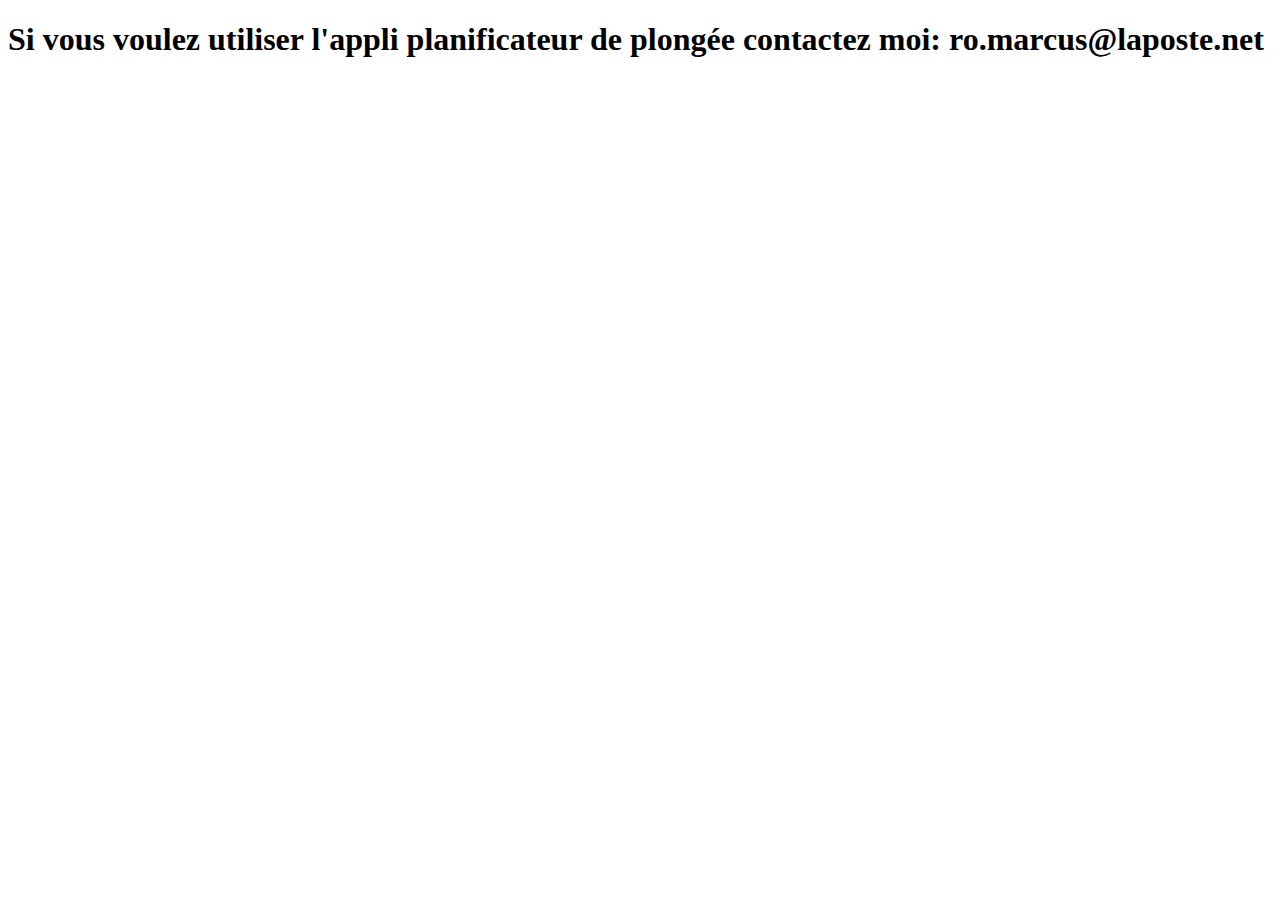
<file: index.html>
<!DOCTYPE html>
<html lang="en">
<head>
    <meta charset="UTF-8">
    <meta name="viewport" content="width=device-width, initial-scale=1.0">
    <title>Document</title>
</head>
<body>
    <h1>Si vous voulez utiliser l'appli planificateur de plongée  contactez moi: ro.marcus@laposte.net</h1>
</body>
</html>
</file>
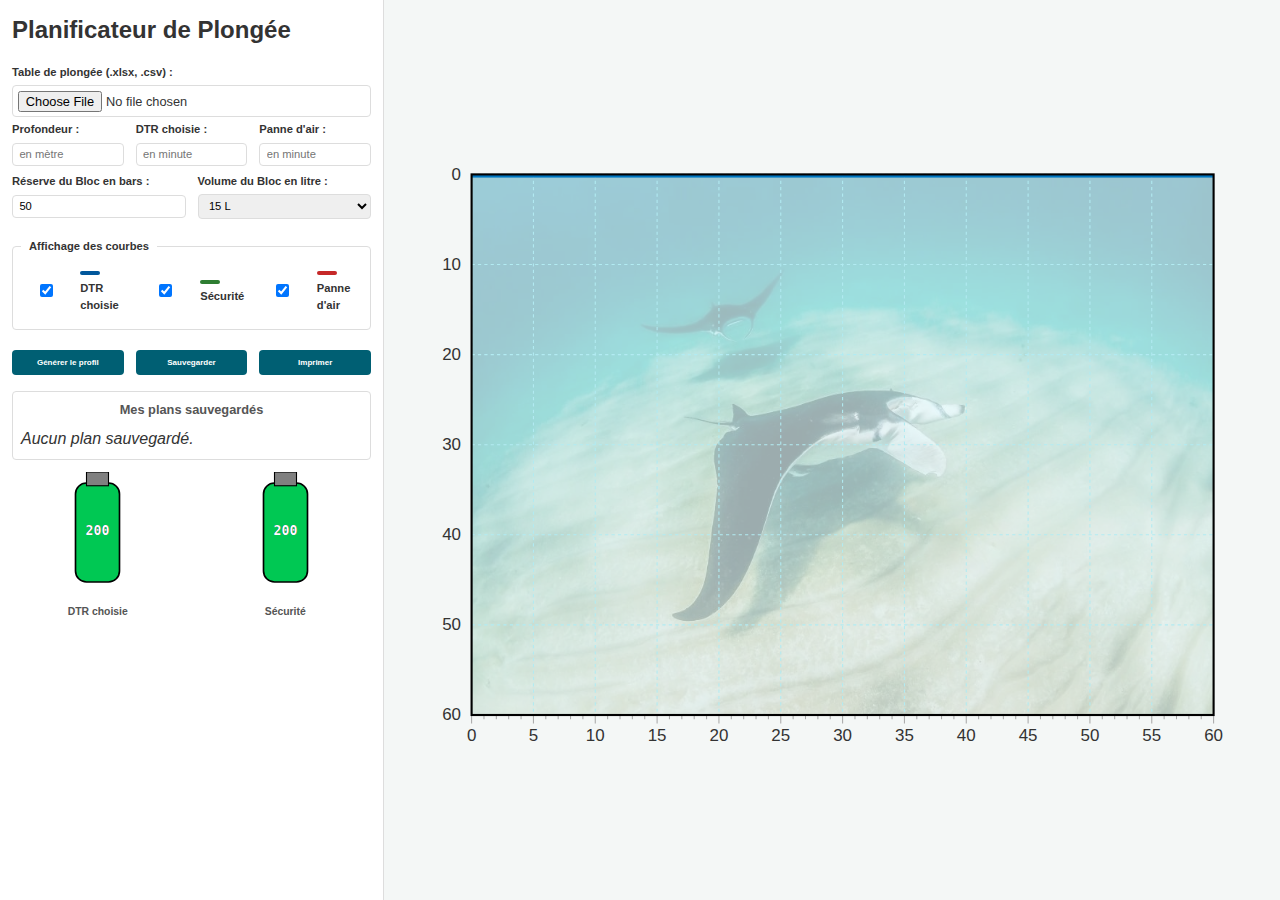
<file: google83.html>
<!DOCTYPE html>
<html lang="fr">
<head>
    <meta charset="UTF-8">
    <meta name="viewport" content="width=device-width, initial-scale=1.0">
    <title>Planificateur de Plongée</title>
    <link rel="manifest" href="manifest.json">
    <script src="https://cdnjs.cloudflare.com/ajax/libs/xlsx/0.18.5/xlsx.full.min.js"></script>
    <link rel="stylesheet" href="google83.css">
    <script src="google83.js" defer></script>
</head>
<body>
    <div id="touch-info-banner" class="hidden"></div>
    <div class="app-container">
        <section class="form-section">
            <header>
                <h1>Planificateur de Plongée</h1>
            </header>
            <form id="dive-form">
                <div class="form-group">
                    <label for="data-file">Table de plongée (.xlsx, .csv) :</label>
                    <input type="file" id="data-file" accept=".xlsx, .xls, .csv">
                </div>
                <div class="form-row">
                    <div class="form-group">
                        <label for="profondeur">Profondeur  :</label>
                        <input type="number" id="profondeur" name="profondeur" min="0" step="1" placeholder="en mètre">
                    </div>
                    <div class="form-group">
                        <label for="dtr">DTR choisie :</label>
                        <input type="number" id="dtr" name="dtr" min="0" step="1" placeholder="en minute">
                    </div>
                    <div class="form-group">
                        <label for="panne-air">Panne d'air :</label>
                        <input type="number" id="panne-air" name="panne-air" min="0" step="1" placeholder="en minute">
                    </div></div>
                <div class="form-row">
                    <div class="form-group">
                        <label for="reserve">Réserve du Bloc en bars :</label>
                        <input type="number" id="reserve" name="reserve" min="0" step="10" value="50">
                    </div>
                <div class="form-group">
                    <label for="bloc">Volume du Bloc en litre :</label>
                    <select id="bloc" name="bloc">
                        <option value="12">12 L</option>
                        <option value="15" selected>15 L</option>
                    </select>
                </div>
            </div>
                <fieldset class="display-controls">
                    <legend>Affichage des courbes</legend>
                    <div class="form-row">
                        <div class="control-group">
                            <input type="checkbox" id="show-main-curve" checked>
                            <label for="show-main-curve"><span class="legend-line main-curve-legend"></span> DTR choisie</label></div><div class="control-group"><input type="checkbox" id="show-security-curve" checked><label for="show-security-curve"><span class="legend-line security-curve-legend"></span> Sécurité</label></div><div class="control-group"><input type="checkbox" id="show-incident-curve" checked><label for="show-incident-curve"><span class="legend-line incident-curve-legend"></span> Panne d'air</label></div></div></fieldset>
                <div class="main-actions-container">
                    <button type="button" id="calculate-btn">Générer le profil</button>
                    <button type="button" id="save-plan-btn">Sauvegarder</button>
                    <button type="button" id="print-btn">Imprimer</button>
                </div>
                <div class="saved-plans-section">
                    <p class="section-title">Mes plans sauvegardés</p>
                    <div id="saved-plans-container"></div>
                </div>
                <div id="all-tanks-container">
                    <div class="tank-wrapper" id="main-tank-wrapper">
                        <svg class="dive-tank-svg" viewBox="0 0 100 220">
                            <defs>
                                <clipPath id="main-tank-clip">
                                    <rect x="10" y="20" width="80" height="180" rx="20"></rect>
                                </clipPath>
                                <clipPath id="main-text-clip">
                                    <rect id="main-text-clip-rect" x="10" y="20" width="80" height="180"></rect>
                                </clipPath>
                            </defs>
                            <rect x="10" y="20" width="80" height="180" rx="20" fill="#E0E0E0"></rect>
                            <rect id="main-air-level" x="10" y="20" width="80" height="180" fill="#00C853" clip-path="url(#main-tank-clip)"></rect>
                            <rect x="10" y="20" width="80" height="180" rx="20" fill="none" stroke="black" stroke-width="3"></rect>
                            <rect x="30" y="0" width="40" height="25" fill="grey" stroke="black" stroke-width="2"></rect>
                            <text id="main-pressure-text-bg" x="50" y="115" text-anchor="middle" font-size="24" font-family="monospace" font-weight="bold" fill="black">200</text>
                            <text id="main-pressure-text" x="50" y="115" text-anchor="middle" font-size="24" font-family="monospace" font-weight="bold" fill="white" clip-path="url(#main-text-clip)">200</text>
                        </svg>
                        <p class="tank-label">DTR choisie</p>
                    </div>
                    <div class="tank-wrapper" id="security-tank-wrapper">
                        <svg class="dive-tank-svg" viewBox="0 0 100 220">
                            <defs>
                                <clipPath id="security-tank-clip">
                                    <rect x="10" y="20" width="80" height="180" rx="20"></rect>
                                </clipPath>
                                <clipPath id="security-text-clip">
                                    <rect id="security-text-clip-rect" x="10" y="20" width="80" height="180"></rect>
                                </clipPath>
                            </defs>
                            <rect x="10" y="20" width="80" height="180" rx="20" fill="#E0E0E0"></rect>
                            <rect id="security-air-level" x="10" y="20" width="80" height="180" fill="#00C853" clip-path="url(#security-tank-clip)"></rect>
                            <rect x="10" y="20" width="80" height="180" rx="20" fill="none" stroke="black" stroke-width="3"></rect>
                            <rect x="30" y="0" width="40" height="25" fill="grey" stroke="black" stroke-width="2"></rect>
                            <text id="security-pressure-text-bg" x="50" y="115" text-anchor="middle" font-size="24" font-family="monospace" font-weight="bold" fill="black">200</text>
                            <text id="security-pressure-text" x="50" y="115" text-anchor="middle" font-size="24" font-family="monospace" font-weight="bold" fill="white" clip-path="url(#security-text-clip)">200</text>
                        </svg>
                        <p class="tank-label">Sécurité</p>
                    </div>
                    <div class="tank-wrapper hidden" id="incident-tank-wrapper">
                        <svg class="dive-tank-svg" viewBox="0 0 100 220">
                            <defs>
                                <clipPath id="incident-tank-clip">
                                    <rect x="10" y="20" width="80" height="180" rx="20"></rect>
                                </clipPath>
                                <clipPath id="incident-text-clip">
                                    <rect id="incident-text-clip-rect" x="10" y="20" width="80" height="180"></rect>
                                </clipPath>
                            </defs>
                            <rect x="10" y="20" width="80" height="180" rx="20" fill="#E0E0E0"></rect>
                            <rect id="incident-air-level" x="10" y="20" width="80" height="180" fill="#00C853" clip-path="url(#incident-tank-clip)"></rect>
                            <rect x="10" y="20" width="80" height="180" rx="20" fill="none" stroke="black" stroke-width="3"></rect>
                            <rect x="30" y="0" width="40" height="25" fill="grey" stroke="black" stroke-width="2"></rect>
                            <text id="incident-pressure-text-bg" x="50" y="115" text-anchor="middle" font-size="24" font-family="monospace" font-weight="bold" fill="black">200</text>
                            <text id="incident-pressure-text" x="50" y="115" text-anchor="middle" font-size="24" font-family="monospace" font-weight="bold" fill="white" clip-path="url(#incident-text-clip)">200</text>
                        </svg>
                        <p class="tank-label">Panne d'air</p>
                    </div>
                </div>
            </form>
        </section>
        <section class="graph-section" id="graph-container">
            <svg id="dive-graph-svg" xmlns="http://www.w3.org/2000/svg" width="100%" height="100%" viewBox="0 0 800 600" preserveAspectRatio="xMidYMid meet">
                <defs><style>.water-background { fill: #e0f7fa; } .water-surface { fill: #0077c2; } .axis-boundary { stroke: #000000; stroke-width: 2px; fill: none; } .axis-tick { stroke: #aaa; stroke-width: 1; } .grid-line { stroke: #b2ebf2; stroke-width: 1; stroke-dasharray: 3 3; } .axis-text { font-family: Arial, sans-serif; font-size: 16px; fill: #333; } .dive-profile { fill: none; stroke-width: 4; stroke-linejoin: round; stroke-linecap: round; cursor: url('cursorplongeur3.png') 45 10, crosshair; } .main-curve { stroke: #01579b; } .security-curve { stroke: #2e7d32; } .incident-curve { stroke: #c62828; } </style></defs>
            </svg>
            <div id="incident-marker" class="hidden"></div>
            <!-- === BLOC HTML À AJOUTER (celui qui manquait) === -->
            <div id="print-summary">
                <h2>Fiche de Plongée</h2>
                <div class="summary-grid">
                    <div><strong>Profondeur choisie :</strong> <span id="print-profondeur"></span></div>
                    <div><strong>Bloc utilisé :</strong> <span id="print-bloc"></span></div>
                    <div><strong>DTR utilisée :</strong> <span id="print-dtr"></span></div>
                    <div><strong>Réserve :</strong> <span id="print-reserve-initiale"></span></div>
                    <div><strong>Temps de descente :</strong> <span id="print-dt"></span></div>
                    <div><strong>Durée au fond (DE) :</strong> <span id="print-de"></span></div>
                    <div><strong>Temps de plongée (DP) :</strong> <span id="print-dp"></span></div>
                    <div><strong>Temps total de plongée :</strong> <span id="print-total-time"></span></div>
                    <div><strong>Pression restante en surface :</strong> <span id="print-reserve-restante"></span></div>
                </div>
                
                <div id="print-incident-section" class="hidden">
                    <h3>Scénario d'incident</h3>
                    <div class="summary-grid">
                        <div>
                            <strong>Panne d'air à :</strong> <span id="print-panne-air"></span></div>
                        <div>
                            <strong>Temps total de plongée (scénario) :</strong> <span id="print-incident-total-time"></span></div>
                        <div class="critical-info">
                            <strong>Pression restante à la surface :</strong> 
                            <span id="print-incident-reserve"></span>
                        </div>
                    </div>
                </div>
            </div>
        </section>
    </div>
    <div id="tooltip" class="hidden"></div>
    <div id="modal-overlay" class="hidden"><div class="modal-box"><p id="modal-text">Êtes-vous sûr ?</p><div class="modal-buttons"><button id="modal-cancel-btn" class="modal-btn secondary">Annuler</button><button id="modal-confirm-btn" class="modal-btn danger">Confirmer</button></div></div></div>
</body>
</html>
</file>
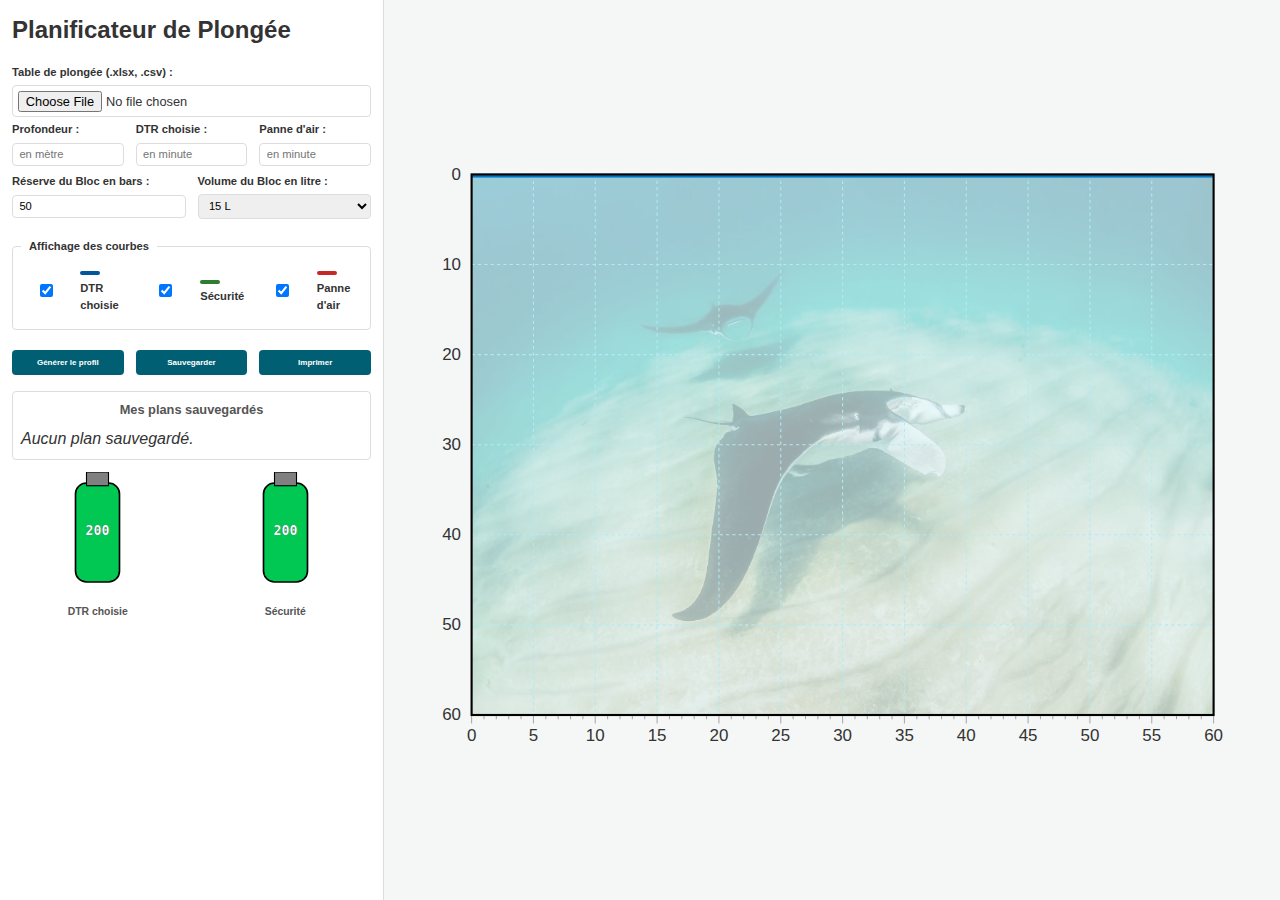
<file: google85.html>
<!DOCTYPE html>
<html lang="fr">
<head>
    <meta charset="UTF-8">
    <meta name="viewport" content="width=device-width, initial-scale=1.0">
    <title>Planificateur de Plongée</title>
    
    <link rel="manifest" href="manifest.json">
    
    <!-- Librairie externe pour la lecture des fichiers Excel -->
    <script src="https://cdnjs.cloudflare.com/ajax/libs/xlsx/0.18.5/xlsx.full.min.js"></script>
    
    <!-- Fichiers du projet -->
    <link rel="stylesheet" href="google85.css">
    <script src="google85.js" defer></script>
</head>
<body>

    <div id="touch-info-banner" class="hidden"></div>

    <div class="app-container">
        
        <!-- ======================= SECTION FORMULAIRE (GAUCHE) ======================= -->
        <section class="form-section">
            <header>
                <h1>Planificateur de Plongée</h1>
            </header>

            <form id="dive-form">
                <div class="form-group">
                    <label for="data-file">Table de plongée (.xlsx, .csv) :</label>
                    <input type="file" id="data-file" accept=".xlsx, .xls, .csv">
                </div>

                <div class="form-row">
                    <div class="form-group">
                        <label for="profondeur">Profondeur :</label>
                        <input type="number" id="profondeur" name="profondeur" min="0" step="1" placeholder="en mètre">
                    </div>
                    <div class="form-group">
                        <label for="dtr">DTR choisie :</label>
                        <input type="number" id="dtr" name="dtr" min="0" step="1" placeholder="en minute">
                    </div>
                    <div class="form-group">
                        <label for="panne-air">Panne d'air :</label>
                        <input type="number" id="panne-air" name="panne-air" min="0" step="1" placeholder="en minute">
                    </div>
                </div>

                <div class="form-row">
                    <div class="form-group">
                        <label for="reserve">Réserve du Bloc en bars :</label>
                        <input type="number" id="reserve" name="reserve" min="0" step="10" value="50">
                    </div>
                    <div class="form-group">
                        <label for="bloc">Volume du Bloc en litre :</label>
                        <select id="bloc" name="bloc">
                            <option value="12">12 L</option>
                            <option value="15" selected>15 L</option>
                        </select>
                    </div>
                </div>

                <fieldset class="display-controls">
                    <legend>Affichage des courbes</legend>
                    <div class="form-row">
                        <div class="control-group">
                            <input type="checkbox" id="show-main-curve" checked>
                            <label for="show-main-curve"><span class="legend-line main-curve-legend"></span> DTR choisie</label>
                        </div>
                        <div class="control-group">
                            <input type="checkbox" id="show-security-curve" checked>
                            <label for="show-security-curve"><span class="legend-line security-curve-legend"></span> Sécurité</label>
                        </div>
                        <div class="control-group">
                            <input type="checkbox" id="show-incident-curve" checked>
                            <label for="show-incident-curve"><span class="legend-line incident-curve-legend"></span> Panne d'air</label>
                        </div>
                    </div>
                </fieldset>

                <div class="main-actions-container">
                    <button type="button" id="calculate-btn">Générer le profil</button>
                    <button type="button" id="save-plan-btn">Sauvegarder</button>
                    <button type="button" id="print-btn">Imprimer</button>
                </div>

                <!-- === CONTENEUR D'ALERTE À AJOUTER === -->
                <div id="consumption-warning-container" class="hidden"></div>
                <!-- ===================================== -->

                <div class="saved-plans-section">
                    <p class="section-title">Mes plans sauvegardés</p>
                    <div id="saved-plans-container"></div>
                </div>

                <div id="all-tanks-container">
                    <div class="tank-wrapper" id="main-tank-wrapper">
                        <svg class="dive-tank-svg" viewBox="0 0 100 220">
                            <defs>
                                <clipPath id="main-tank-clip"><rect x="10" y="20" width="80" height="180" rx="20"></rect></clipPath>
                                <clipPath id="main-text-clip"><rect id="main-text-clip-rect" x="10" y="20" width="80" height="180"></rect></clipPath>
                            </defs>
                            <rect x="10" y="20" width="80" height="180" rx="20" fill="#E0E0E0"></rect>
                            <rect id="main-air-level" x="10" y="20" width="80" height="180" fill="#00C853" clip-path="url(#main-tank-clip)"></rect>
                            <rect x="10" y="20" width="80" height="180" rx="20" fill="none" stroke="black" stroke-width="3"></rect>
                            <rect x="30" y="0" width="40" height="25" fill="grey" stroke="black" stroke-width="2"></rect>
                            <text id="main-pressure-text-bg" x="50" y="115" text-anchor="middle" font-size="24" font-family="monospace" font-weight="bold" fill="black">200</text>
                            <text id="main-pressure-text" x="50" y="115" text-anchor="middle" font-size="24" font-family="monospace" font-weight="bold" fill="white" clip-path="url(#main-text-clip)">200</text>
                        </svg>
                        <p class="tank-label">DTR choisie</p>
                    </div>
                    <div class="tank-wrapper" id="security-tank-wrapper">
                        <svg class="dive-tank-svg" viewBox="0 0 100 220">
                            <defs>
                                <clipPath id="security-tank-clip"><rect x="10" y="20" width="80" height="180" rx="20"></rect></clipPath>
                                <clipPath id="security-text-clip"><rect id="security-text-clip-rect" x="10" y="20" width="80" height="180"></rect></clipPath>
                            </defs>
                            <rect x="10" y="20" width="80" height="180" rx="20" fill="#E0E0E0"></rect>
                            <rect id="security-air-level" x="10" y="20" width="80" height="180" fill="#00C853" clip-path="url(#security-tank-clip)"></rect>
                            <rect x="10" y="20" width="80" height="180" rx="20" fill="none" stroke="black" stroke-width="3"></rect>
                            <rect x="30" y="0" width="40" height="25" fill="grey" stroke="black" stroke-width="2"></rect>
                            <text id="security-pressure-text-bg" x="50" y="115" text-anchor="middle" font-size="24" font-family="monospace" font-weight="bold" fill="black">200</text>
                            <text id="security-pressure-text" x="50" y="115" text-anchor="middle" font-size="24" font-family="monospace" font-weight="bold" fill="white" clip-path="url(#security-text-clip)">200</text>
                        </svg>
                        <p class="tank-label">Sécurité</p>
                    </div>
                    <div class="tank-wrapper hidden" id="incident-tank-wrapper">
                        <svg class="dive-tank-svg" viewBox="0 0 100 220">
                            <defs>
                                <clipPath id="incident-tank-clip"><rect x="10" y="20" width="80" height="180" rx="20"></rect></clipPath>
                                <clipPath id="incident-text-clip"><rect id="incident-text-clip-rect" x="10" y="20" width="80" height="180"></rect></clipPath>
                            </defs>
                            <rect x="10" y="20" width="80" height="180" rx="20" fill="#E0E0E0"></rect>
                            <rect id="incident-air-level" x="10" y="20" width="80" height="180" fill="#00C853" clip-path="url(#incident-tank-clip)"></rect>
                            <rect x="10" y="20" width="80" height="180" rx="20" fill="none" stroke="black" stroke-width="3"></rect>
                            <rect x="30" y="0" width="40" height="25" fill="grey" stroke="black" stroke-width="2"></rect>
                            <text id="incident-pressure-text-bg" x="50" y="115" text-anchor="middle" font-size="24" font-family="monospace" font-weight="bold" fill="black">200</text>
                            <text id="incident-pressure-text" x="50" y="115" text-anchor="middle" font-size="24" font-family="monospace" font-weight="bold" fill="white" clip-path="url(#incident-text-clip)">200</text>
                        </svg>
                        <p class="tank-label">Panne d'air</p>
                    </div>
                </div>
            </form>
        </section>

        <!-- ======================= SECTION GRAPHIQUE (DROITE) ======================= -->
        <section class="graph-section" id="graph-container">

            <!-- === NOUVEAU : CONTENEUR POUR LE TITRE D'IMPRESSION === -->
            <h1 id="print-title-header" class="hidden"></h1>
            <!-- ====================================================== -->
            
            <svg id="dive-graph-svg" xmlns="http://www.w3.org/2000/svg" width="100%" height="100%" viewBox="0 0 800 600" preserveAspectRatio="xMidYMid meet">
                <defs>
                    <style>
                        .water-background { fill: #e0f7fa; }
                        .water-surface { fill: #0077c2; }
                        .axis-boundary { stroke: #000000; stroke-width: 2px; fill: none; }
                        .axis-tick { stroke: #aaa; stroke-width: 1; }
                        .grid-line { stroke: #b2ebf2; stroke-width: 1; stroke-dasharray: 3 3; }
                        .axis-text { font-family: Arial, sans-serif; font-size: 16px; fill: #333; }
                        .dive-profile { fill: none; stroke-width: 4; stroke-linejoin: round; stroke-linecap: round; cursor: url('cursorplongeur3.png') 45 10, crosshair; }
                        .main-curve { stroke: #01579b; }
                        .security-curve { stroke: #2e7d32; }
                        .incident-curve { stroke: #c62828; }
                    </style>
                </defs>
            </svg>

            <div id="incident-marker" class="hidden"></div>
            
            <!-- Fiche récapitulative pour l'impression -->
            <div id="print-summary">
                <h2>Fiche de Plongée</h2>
                <div class="summary-grid">
                    <div><strong>Profondeur choisie :</strong> <span id="print-profondeur"></span></div>
                    <div><strong>Bloc utilisé :</strong> <span id="print-bloc"></span></div>
                    <div><strong>DTR utilisée :</strong> <span id="print-dtr"></span></div>
                    <div><strong>Réserve :</strong> <span id="print-reserve-initiale"></span></div>
                    <div><strong>Temps de descente :</strong> <span id="print-dt"></span></div>
                    <div><strong>Durée au fond (DE) :</strong> <span id="print-de"></span></div>
                    <div><strong>Temps de plongée (DP) :</strong> <span id="print-dp"></span></div>
                    <div><strong>Temps total de plongée :</strong> <span id="print-total-time"></span></div>
                    <div><strong>Pression restante en surface :</strong> <span id="print-reserve-restante"></span></div>
                </div>
                <!-- === BLOC D'AVERTISSEMENTS POUR L'IMPRESSION À AJOUTER === -->
                <div id="print-warning-section" class="hidden">
                    <h3>Avertissements Consommation</h3>
                    <div class="summary-grid">
                        <div id="print-reserve-warning" class="critical-info"></div>
                        <div id="print-empty-warning" class="critical-info"></div>
                    </div>
                </div>
                <!-- ========================================================= -->

                <div id="print-incident-section" class="hidden">
                    <h3>Scénario d'incident</h3>
                    <div class="summary-grid">
                        <div><strong>Panne d'air à :</strong> <span id="print-panne-air"></span></div>
                        <div><strong>Temps total de plongée (scénario) :</strong> <span id="print-incident-total-time"></span></div>
                        <div class="critical-info">
                            <strong>Pression restante à la surface :</strong> 
                            <span id="print-incident-reserve"></span>
                        </div>
                    </div>
                </div>
            </div>
        </section>

    </div>

    <!-- Éléments UI globaux -->
    <div id="tooltip" class="hidden"></div>

    <div id="modal-overlay" class="hidden">
        <div class="modal-box">
            <p id="modal-text">Êtes-vous sûr ?</p>
            
            <!-- === NOUVEAU : CHAMP DE SAISIE POUR LA MODALE === -->
            <input type="text" id="modal-input" class="hidden" placeholder="Saisir un titre...">
            <!-- ============================================== -->

            <div class="modal-buttons">
                <button id="modal-cancel-btn" class="modal-btn secondary">Annuler</button>
                <button id="modal-confirm-btn" class="modal-btn danger">Confirmer</button>
            </div>
        </div>
    </div>

</body>
</html>
</file>
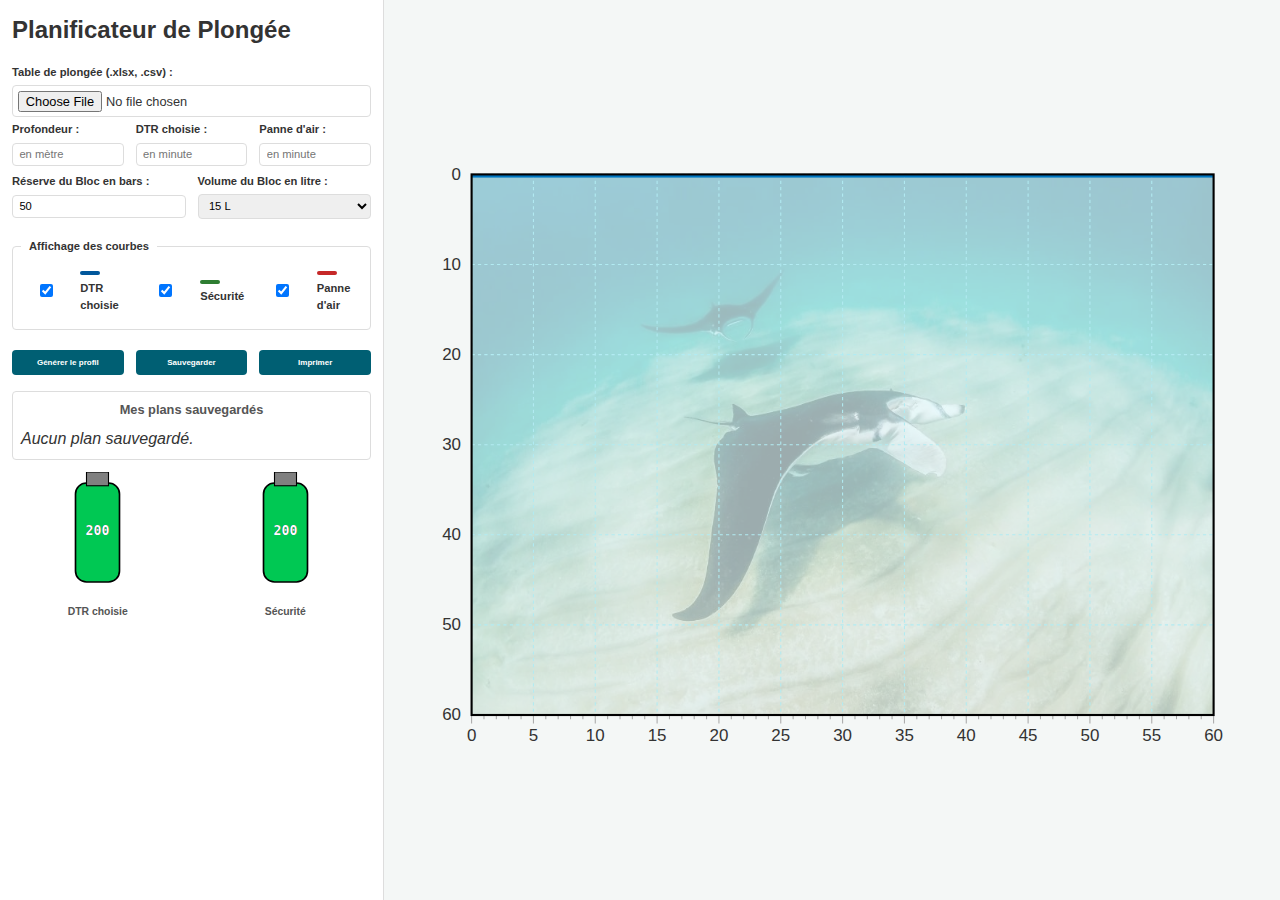
<file: google86.html>
<!DOCTYPE html>
<html lang="fr">
<head>
    <meta charset="UTF-8">
    <meta name="viewport" content="width=device-width, initial-scale=1.0">
    <title>Planificateur de Plongée</title>
    
    <link rel="manifest" href="manifest.json">
    
    <!-- Librairie externe pour la lecture des fichiers Excel -->
    <script src="https://cdnjs.cloudflare.com/ajax/libs/xlsx/0.18.5/xlsx.full.min.js"></script>
    
    <!-- Fichiers du projet -->
    <link rel="stylesheet" href="google86.css">
    <script src="google86.js" defer></script>
</head>
<body>

    <div id="touch-info-banner" class="hidden"></div>

    <div class="app-container">
        
        <!-- ======================= SECTION FORMULAIRE (GAUCHE) ======================= -->
        <section class="form-section">
            <header>
                <h1>Planificateur de Plongée</h1>
            </header>

            <form id="dive-form">
                <div class="form-group">
                    <label for="data-file">Table de plongée (.xlsx, .csv) :</label>
                    <input type="file" id="data-file" accept=".xlsx, .xls, .csv">
                </div>

                <div class="form-row">
                    <div class="form-group">
                        <label for="profondeur">Profondeur :</label>
                        <input type="number" id="profondeur" name="profondeur" min="0" step="1" placeholder="en mètre">
                    </div>
                    <div class="form-group">
                        <label for="dtr">DTR choisie :</label>
                        <input type="number" id="dtr" name="dtr" min="0" step="1" placeholder="en minute">
                    </div>
                    <div class="form-group">
                        <label for="panne-air">Panne d'air :</label>
                        <input type="number" id="panne-air" name="panne-air" min="0" step="1" placeholder="en minute">
                    </div>
                </div>

                <div class="form-row">
                    <div class="form-group">
                        <label for="reserve">Réserve du Bloc en bars :</label>
                        <input type="number" id="reserve" name="reserve" min="0" step="10" value="50">
                    </div>
                    <div class="form-group">
                        <label for="bloc">Volume du Bloc en litre :</label>
                        <select id="bloc" name="bloc">
                            <option value="12">12 L</option>
                            <option value="15" selected>15 L</option>
                        </select>
                    </div>
                </div>

                <fieldset class="display-controls">
                    <legend>Affichage des courbes</legend>
                    <div class="form-row">
                        <div class="control-group">
                            <input type="checkbox" id="show-main-curve" checked>
                            <label for="show-main-curve"><span class="legend-line main-curve-legend"></span> DTR choisie</label>
                        </div>
                        <div class="control-group">
                            <input type="checkbox" id="show-security-curve" checked>
                            <label for="show-security-curve"><span class="legend-line security-curve-legend"></span> Sécurité</label>
                        </div>
                        <div class="control-group">
                            <input type="checkbox" id="show-incident-curve" checked>
                            <label for="show-incident-curve"><span class="legend-line incident-curve-legend"></span> Panne d'air</label>
                        </div>
                    </div>
                </fieldset>

                <div class="main-actions-container">
                    <button type="button" id="calculate-btn">Générer le profil</button>
                    <button type="button" id="save-plan-btn">Sauvegarder</button>
                    <button type="button" id="print-btn">Imprimer</button>
                </div>

                <!-- === CONTENEUR D'ALERTE À AJOUTER === -->
                <div id="consumption-warning-container" class="hidden"></div>
                <!-- ===================================== -->

                <div class="saved-plans-section">
                    <p class="section-title">Mes plans sauvegardés</p>
                    <div id="saved-plans-container"></div>
                </div>

                <div id="all-tanks-container">
                    <div class="tank-wrapper" id="main-tank-wrapper">
                        <svg class="dive-tank-svg" viewBox="0 0 100 220">
                            <defs>
                                <clipPath id="main-tank-clip"><rect x="10" y="20" width="80" height="180" rx="20"></rect></clipPath>
                                <clipPath id="main-text-clip"><rect id="main-text-clip-rect" x="10" y="20" width="80" height="180"></rect></clipPath>
                            </defs>
                            <rect x="10" y="20" width="80" height="180" rx="20" fill="#E0E0E0"></rect>
                            <rect id="main-air-level" x="10" y="20" width="80" height="180" fill="#00C853" clip-path="url(#main-tank-clip)"></rect>
                            <rect x="10" y="20" width="80" height="180" rx="20" fill="none" stroke="black" stroke-width="3"></rect>
                            <rect x="30" y="0" width="40" height="25" fill="grey" stroke="black" stroke-width="2"></rect>
                            <text id="main-pressure-text-bg" x="50" y="115" text-anchor="middle" font-size="24" font-family="monospace" font-weight="bold" fill="black">200</text>
                            <text id="main-pressure-text" x="50" y="115" text-anchor="middle" font-size="24" font-family="monospace" font-weight="bold" fill="white" clip-path="url(#main-text-clip)">200</text>
                        </svg>
                        <p class="tank-label">DTR choisie</p>
                    </div>
                    <div class="tank-wrapper" id="security-tank-wrapper">
                        <svg class="dive-tank-svg" viewBox="0 0 100 220">
                            <defs>
                                <clipPath id="security-tank-clip"><rect x="10" y="20" width="80" height="180" rx="20"></rect></clipPath>
                                <clipPath id="security-text-clip"><rect id="security-text-clip-rect" x="10" y="20" width="80" height="180"></rect></clipPath>
                            </defs>
                            <rect x="10" y="20" width="80" height="180" rx="20" fill="#E0E0E0"></rect>
                            <rect id="security-air-level" x="10" y="20" width="80" height="180" fill="#00C853" clip-path="url(#security-tank-clip)"></rect>
                            <rect x="10" y="20" width="80" height="180" rx="20" fill="none" stroke="black" stroke-width="3"></rect>
                            <rect x="30" y="0" width="40" height="25" fill="grey" stroke="black" stroke-width="2"></rect>
                            <text id="security-pressure-text-bg" x="50" y="115" text-anchor="middle" font-size="24" font-family="monospace" font-weight="bold" fill="black">200</text>
                            <text id="security-pressure-text" x="50" y="115" text-anchor="middle" font-size="24" font-family="monospace" font-weight="bold" fill="white" clip-path="url(#security-text-clip)">200</text>
                        </svg>
                        <p class="tank-label">Sécurité</p>
                    </div>
                    <div class="tank-wrapper hidden" id="incident-tank-wrapper">
                        <svg class="dive-tank-svg" viewBox="0 0 100 220">
                            <defs>
                                <clipPath id="incident-tank-clip"><rect x="10" y="20" width="80" height="180" rx="20"></rect></clipPath>
                                <clipPath id="incident-text-clip"><rect id="incident-text-clip-rect" x="10" y="20" width="80" height="180"></rect></clipPath>
                            </defs>
                            <rect x="10" y="20" width="80" height="180" rx="20" fill="#E0E0E0"></rect>
                            <rect id="incident-air-level" x="10" y="20" width="80" height="180" fill="#00C853" clip-path="url(#incident-tank-clip)"></rect>
                            <rect x="10" y="20" width="80" height="180" rx="20" fill="none" stroke="black" stroke-width="3"></rect>
                            <rect x="30" y="0" width="40" height="25" fill="grey" stroke="black" stroke-width="2"></rect>
                            <text id="incident-pressure-text-bg" x="50" y="115" text-anchor="middle" font-size="24" font-family="monospace" font-weight="bold" fill="black">200</text>
                            <text id="incident-pressure-text" x="50" y="115" text-anchor="middle" font-size="24" font-family="monospace" font-weight="bold" fill="white" clip-path="url(#incident-text-clip)">200</text>
                        </svg>
                        <p class="tank-label">Panne d'air</p>
                    </div>
                </div>
            </form>
        </section>

        <!-- ======================= SECTION GRAPHIQUE (DROITE) ======================= -->
        <section class="graph-section" id="graph-container">

            <!-- === NOUVEAU : CONTENEUR POUR LE TITRE D'IMPRESSION === -->
            <h1 id="print-title-header" class="hidden"></h1>
            <!-- ====================================================== -->
            
            <svg id="dive-graph-svg" xmlns="http://www.w3.org/2000/svg" width="100%" height="100%" viewBox="0 0 800 600" preserveAspectRatio="xMidYMid meet">
                <defs>
                    <style>
                        .water-background { fill: #e0f7fa; }
                        .water-surface { fill: #0077c2; }
                        .axis-boundary { stroke: #000000; stroke-width: 2px; fill: none; }
                        .axis-tick { stroke: #aaa; stroke-width: 1; }
                        .grid-line { stroke: #b2ebf2; stroke-width: 1; stroke-dasharray: 3 3; }
                        .axis-text { font-family: Arial, sans-serif; font-size: 16px; fill: #333; }
                        .dive-profile { fill: none; stroke-width: 4; stroke-linejoin: round; stroke-linecap: round; cursor: url('cursorplongeur3.png') 45 10, crosshair; }
                        .main-curve { stroke: #01579b; }
                        .security-curve { stroke: #2e7d32; }
                        .incident-curve { stroke: #c62828; }
                    </style>
                </defs>
            </svg>

            <div id="incident-marker" class="hidden"></div>
            
            <!-- Fiche récapitulative pour l'impression -->
            <div id="print-summary">
                <h2>Fiche de Plongée</h2>
                <div class="summary-grid">
                    <div><strong>Profondeur choisie :</strong> <span id="print-profondeur"></span></div>
                    <div><strong>Bloc utilisé :</strong> <span id="print-bloc"></span></div>
                    <div><strong>DTR utilisée :</strong> <span id="print-dtr"></span></div>
                    <div><strong>Réserve :</strong> <span id="print-reserve-initiale"></span></div>
                    <div><strong>Temps de descente :</strong> <span id="print-dt"></span></div>
                    <div><strong>Durée au fond (DE) :</strong> <span id="print-de"></span></div>
                    <div><strong>Temps de plongée (DP) :</strong> <span id="print-dp"></span></div>
                    <div><strong>Temps total de plongée :</strong> <span id="print-total-time"></span></div>
                    <div><strong>Pression restante en surface :</strong> <span id="print-reserve-restante"></span></div>
                </div>
                <!-- === BLOC D'AVERTISSEMENTS POUR L'IMPRESSION À AJOUTER === -->
                <div id="print-warning-section" class="hidden">
                    <h3>Avertissements Consommation</h3>
                    <div class="summary-grid">
                        <div id="print-reserve-warning" class="critical-info"></div>
                        <div id="print-empty-warning" class="critical-info"></div>
                        <!-- === LIGNE À AJOUTER POUR LE NOUVEL AVERTISSEMENT === -->
                        <div id="print-buddy-warning" class="critical-info"></div>
                    </div>
                </div>
                <!-- ========================================================= -->

                <div id="print-incident-section" class="hidden">
                    <h3>Scénario d'incident</h3>
                    <div class="summary-grid">
                        <div><strong>Panne d'air à :</strong> <span id="print-panne-air"></span></div>
                        <div><strong>Temps total de plongée (scénario) :</strong> <span id="print-incident-total-time"></span></div>
                        <div class="critical-info">
                            <strong>Pression restante à la surface :</strong> 
                            <span id="print-incident-reserve"></span>
                        </div>
                    </div>
                </div>
            </div>
        </section>

    </div>

    <!-- Éléments UI globaux -->
    <div id="tooltip" class="hidden"></div>

    <div id="modal-overlay" class="hidden">
        <div class="modal-box">
            <p id="modal-text">Êtes-vous sûr ?</p>
            
            <!-- === NOUVEAU : CHAMP DE SAISIE POUR LA MODALE === -->
            <input type="text" id="modal-input" class="hidden" placeholder="Saisir un titre...">
            <!-- ============================================== -->

            <div class="modal-buttons">
                <button id="modal-cancel-btn" class="modal-btn secondary">Annuler</button>
                <button id="modal-confirm-btn" class="modal-btn danger">Confirmer</button>
            </div>
        </div>
    </div>

</body>
</html>
</file>
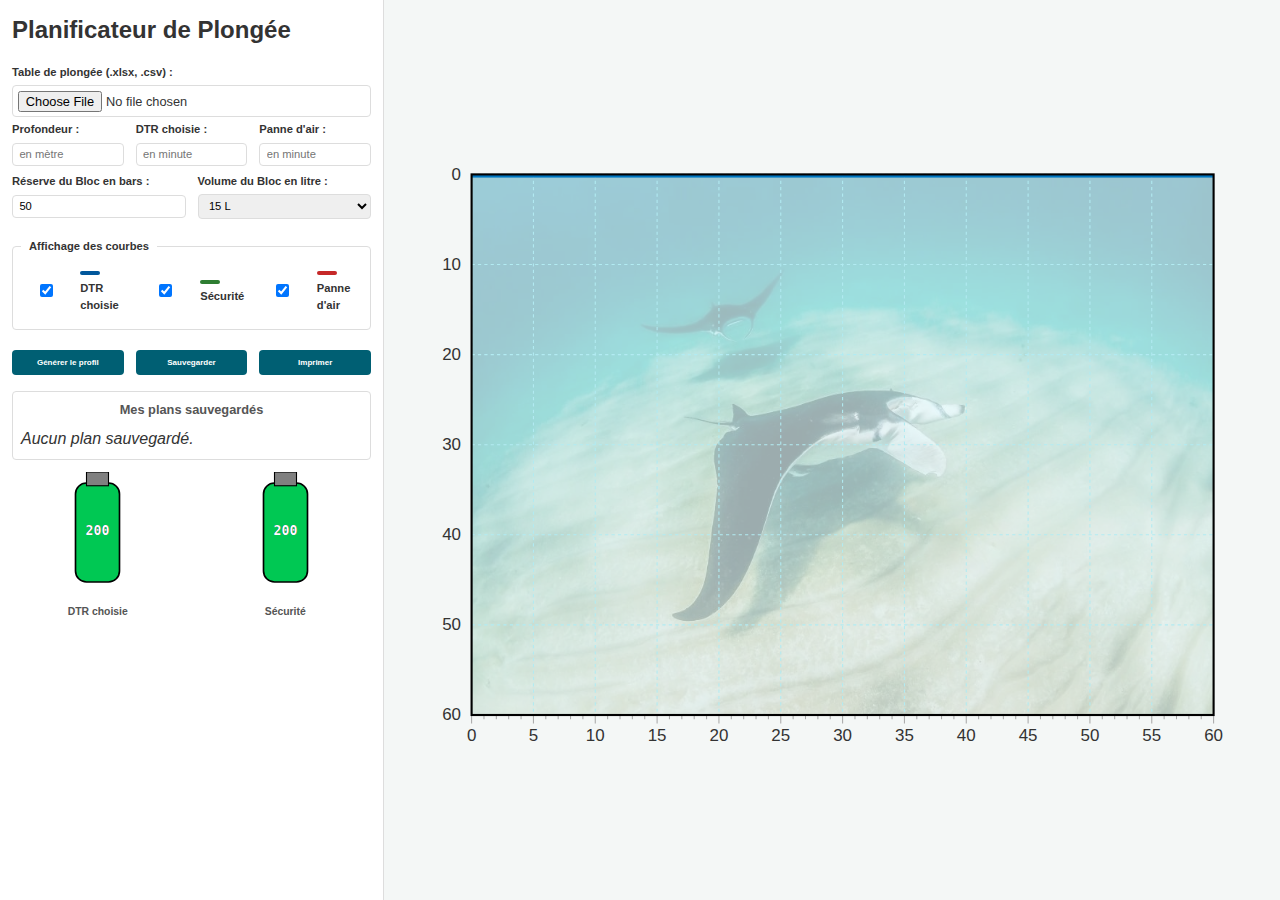
<file: google87.html>
<!DOCTYPE html>
<html lang="fr">
<head>
    <meta charset="UTF-8">
    <meta name="viewport" content="width=device-width, initial-scale=1.0">
    <title>Planificateur de Plongée</title>
    
    <link rel="manifest" href="manifest.json">
    
    <!-- Librairie externe pour la lecture des fichiers Excel -->
    <script src="https://cdnjs.cloudflare.com/ajax/libs/xlsx/0.18.5/xlsx.full.min.js"></script>
    
    <!-- Fichiers du projet -->
    <link rel="stylesheet" href="google87.css">
    <script src="google87.js" defer></script>
</head>
<body>

    <div id="touch-info-banner" class="hidden"></div>

    <div class="app-container">
        
        <!-- ======================= SECTION FORMULAIRE (GAUCHE) ======================= -->
        <section class="form-section">
            <header>
                <h1>Planificateur de Plongée</h1>
            </header>

            <form id="dive-form">
                <div class="form-group">
                    <label for="data-file">Table de plongée (.xlsx, .csv) :</label>
                    <input type="file" id="data-file" accept=".xlsx, .xls, .csv">
                </div>

                <div class="form-row">
                    <div class="form-group">
                        <label for="profondeur">Profondeur :</label>
                        <input type="number" id="profondeur" name="profondeur" min="0" step="1" placeholder="en mètre">
                    </div>
                    <div class="form-group">
                        <label for="dtr">DTR choisie :</label>
                        <input type="number" id="dtr" name="dtr" min="0" step="1" placeholder="en minute">
                    </div>
                    <div class="form-group">
                        <label for="panne-air">Panne d'air :</label>
                        <input type="number" id="panne-air" name="panne-air" min="0" step="1" placeholder="en minute">
                    </div>
                </div>

                <div class="form-row">
                    <div class="form-group">
                        <label for="reserve">Réserve du Bloc en bars :</label>
                        <input type="number" id="reserve" name="reserve" min="0" step="10" value="50">
                    </div>
                    <div class="form-group">
                        <label for="bloc">Volume du Bloc en litre :</label>
                        <select id="bloc" name="bloc">
                            <option value="12">12 L</option>
                            <option value="15" selected>15 L</option>
                        </select>
                    </div>
                </div>

                <fieldset class="display-controls">
                    <legend>Affichage des courbes</legend>
                    <div class="form-row">
                        <div class="control-group">
                            <input type="checkbox" id="show-main-curve" checked>
                            <label for="show-main-curve"><span class="legend-line main-curve-legend"></span> DTR choisie</label>
                        </div>
                        <div class="control-group">
                            <input type="checkbox" id="show-security-curve" checked>
                            <label for="show-security-curve"><span class="legend-line security-curve-legend"></span> Sécurité</label>
                        </div>
                        <div class="control-group">
                            <input type="checkbox" id="show-incident-curve" checked>
                            <label for="show-incident-curve"><span class="legend-line incident-curve-legend"></span> Panne d'air</label>
                        </div>
                    </div>
                </fieldset>

                <div class="main-actions-container">
                    <button type="button" id="calculate-btn">Générer le profil</button>
                    <button type="button" id="save-plan-btn">Sauvegarder</button>
                    <button type="button" id="print-btn">Imprimer</button>
                </div>

                <!-- === CONTENEUR D'ALERTE À AJOUTER === -->
                <div id="consumption-warning-container" class="hidden"></div>
                <!-- ===================================== -->

                <div class="saved-plans-section">
                    <p class="section-title">Mes plans sauvegardés</p>
                    <div id="saved-plans-container"></div>
                </div>

                <div id="all-tanks-container">
                    <div class="tank-wrapper" id="main-tank-wrapper">
                        <svg class="dive-tank-svg" viewBox="0 0 100 220">
                            <defs>
                                <clipPath id="main-tank-clip"><rect x="10" y="20" width="80" height="180" rx="20"></rect></clipPath>
                                <clipPath id="main-text-clip"><rect id="main-text-clip-rect" x="10" y="20" width="80" height="180"></rect></clipPath>
                            </defs>
                            <rect x="10" y="20" width="80" height="180" rx="20" fill="#E0E0E0"></rect>
                            <rect id="main-air-level" x="10" y="20" width="80" height="180" fill="#00C853" clip-path="url(#main-tank-clip)"></rect>
                            <rect x="10" y="20" width="80" height="180" rx="20" fill="none" stroke="black" stroke-width="3"></rect>
                            <rect x="30" y="0" width="40" height="25" fill="grey" stroke="black" stroke-width="2"></rect>
                            <text id="main-pressure-text-bg" x="50" y="115" text-anchor="middle" font-size="24" font-family="monospace" font-weight="bold" fill="black">200</text>
                            <text id="main-pressure-text" x="50" y="115" text-anchor="middle" font-size="24" font-family="monospace" font-weight="bold" fill="white" clip-path="url(#main-text-clip)">200</text>
                        </svg>
                        <p class="tank-label">DTR choisie</p>
                    </div>
                    <div class="tank-wrapper" id="security-tank-wrapper">
                        <svg class="dive-tank-svg" viewBox="0 0 100 220">
                            <defs>
                                <clipPath id="security-tank-clip"><rect x="10" y="20" width="80" height="180" rx="20"></rect></clipPath>
                                <clipPath id="security-text-clip"><rect id="security-text-clip-rect" x="10" y="20" width="80" height="180"></rect></clipPath>
                            </defs>
                            <rect x="10" y="20" width="80" height="180" rx="20" fill="#E0E0E0"></rect>
                            <rect id="security-air-level" x="10" y="20" width="80" height="180" fill="#00C853" clip-path="url(#security-tank-clip)"></rect>
                            <rect x="10" y="20" width="80" height="180" rx="20" fill="none" stroke="black" stroke-width="3"></rect>
                            <rect x="30" y="0" width="40" height="25" fill="grey" stroke="black" stroke-width="2"></rect>
                            <text id="security-pressure-text-bg" x="50" y="115" text-anchor="middle" font-size="24" font-family="monospace" font-weight="bold" fill="black">200</text>
                            <text id="security-pressure-text" x="50" y="115" text-anchor="middle" font-size="24" font-family="monospace" font-weight="bold" fill="white" clip-path="url(#security-text-clip)">200</text>
                        </svg>
                        <p class="tank-label">Sécurité</p>
                    </div>
                    <div class="tank-wrapper hidden" id="incident-tank-wrapper">
                        <svg class="dive-tank-svg" viewBox="0 0 100 220">
                            <defs>
                                <clipPath id="incident-tank-clip"><rect x="10" y="20" width="80" height="180" rx="20"></rect></clipPath>
                                <clipPath id="incident-text-clip"><rect id="incident-text-clip-rect" x="10" y="20" width="80" height="180"></rect></clipPath>
                            </defs>
                            <rect x="10" y="20" width="80" height="180" rx="20" fill="#E0E0E0"></rect>
                            <rect id="incident-air-level" x="10" y="20" width="80" height="180" fill="#00C853" clip-path="url(#incident-tank-clip)"></rect>
                            <rect x="10" y="20" width="80" height="180" rx="20" fill="none" stroke="black" stroke-width="3"></rect>
                            <rect x="30" y="0" width="40" height="25" fill="grey" stroke="black" stroke-width="2"></rect>
                            <text id="incident-pressure-text-bg" x="50" y="115" text-anchor="middle" font-size="24" font-family="monospace" font-weight="bold" fill="black">200</text>
                            <text id="incident-pressure-text" x="50" y="115" text-anchor="middle" font-size="24" font-family="monospace" font-weight="bold" fill="white" clip-path="url(#incident-text-clip)">200</text>
                        </svg>
                        <p class="tank-label">Panne d'air</p>
                    </div>
                </div>
            </form>
        </section>

        <!-- ======================= SECTION GRAPHIQUE (DROITE) ======================= -->
        <section class="graph-section" id="graph-container">

            <!-- === NOUVEAU : CONTENEUR POUR LE TITRE D'IMPRESSION === -->
            <h1 id="print-title-header" class="hidden"></h1>
            <!-- ====================================================== -->
            
            <svg id="dive-graph-svg" xmlns="http://www.w3.org/2000/svg" width="100%" height="100%" viewBox="0 0 800 600" preserveAspectRatio="xMidYMid meet">
                <defs>
                    <style>
                        .water-background { fill: #e0f7fa; }
                        .water-surface { fill: #0077c2; }
                        .axis-boundary { stroke: #000000; stroke-width: 2px; fill: none; }
                        .axis-tick { stroke: #aaa; stroke-width: 1; }
                        .grid-line { stroke: #b2ebf2; stroke-width: 1; stroke-dasharray: 3 3; }
                        .axis-text { font-family: Arial, sans-serif; font-size: 16px; fill: #333; }
                        .dive-profile { fill: none; stroke-width: 4; stroke-linejoin: round; stroke-linecap: round; cursor: url('cursorplongeur3.png') 45 10, crosshair; }
                        .main-curve { stroke: #01579b; }
                        .security-curve { stroke: #2e7d32; }
                        .incident-curve { stroke: #c62828; }
                    </style>
                </defs>
            </svg>

            <div id="incident-marker" class="hidden"></div>
            
            <!-- Fiche récapitulative pour l'impression -->
            <div id="print-summary">
                <h2>Fiche de Plongée</h2>
                <div class="summary-grid">
                    <div><strong>Profondeur choisie :</strong> <span id="print-profondeur"></span></div>
                    <div><strong>Bloc utilisé :</strong> <span id="print-bloc"></span></div>
                    <div><strong>DTR utilisée :</strong> <span id="print-dtr"></span></div>
                    <div><strong>Réserve :</strong> <span id="print-reserve-initiale"></span></div>
                    <div><strong>Temps de descente :</strong> <span id="print-dt"></span></div>
                    <div><strong>Durée au fond (DE) :</strong> <span id="print-de"></span></div>
                    <div><strong>Temps de plongée (DP) :</strong> <span id="print-dp"></span></div>
                    <div><strong>Temps total de plongée :</strong> <span id="print-total-time"></span></div>
                    <div><strong>Pression restante en surface :</strong> <span id="print-reserve-restante"></span></div>
                </div>
                <!-- === BLOC D'AVERTISSEMENTS POUR L'IMPRESSION À AJOUTER === -->
                <div id="print-warning-section" class="hidden">
                    <h3>Avertissements Consommation</h3>
                    <div class="summary-grid">
                        <div id="print-reserve-warning" class="critical-info"></div>
                        <div id="print-empty-warning" class="critical-info"></div>
                        <!-- === LIGNE À AJOUTER POUR LE NOUVEL AVERTISSEMENT === -->
                        <div id="print-buddy-warning" class="critical-info"></div>
                    </div>
                </div>
                <!-- ========================================================= -->

                <div id="print-incident-section" class="hidden">
                    <h3>Scénario d'incident</h3>
                    <div class="summary-grid">
                        <div><strong>Panne d'air à :</strong> <span id="print-panne-air"></span></div>
                        <div><strong>Temps total de plongée (scénario) :</strong> <span id="print-incident-total-time"></span></div>
                        <div class="critical-info">
                            <strong>Pression restante à la surface :</strong> 
                            <span id="print-incident-reserve"></span>
                        </div>
                    </div>
                </div>
            </div>
        </section>

    </div>

    <!-- Éléments UI globaux -->
    <div id="tooltip" class="hidden"></div>

    <div id="modal-overlay" class="hidden">
        <div class="modal-box">
            <p id="modal-text">Êtes-vous sûr ?</p>
            
            <!-- === NOUVEAU : CHAMP DE SAISIE POUR LA MODALE === -->
            <input type="text" id="modal-input" class="hidden" placeholder="Saisir un titre...">
            <!-- ============================================== -->

            <div class="modal-buttons">
                <button id="modal-cancel-btn" class="modal-btn secondary">Annuler</button>
                <button id="modal-confirm-btn" class="modal-btn danger">Confirmer</button>
            </div>
        </div>
    </div>

</body>
</html>
</file>
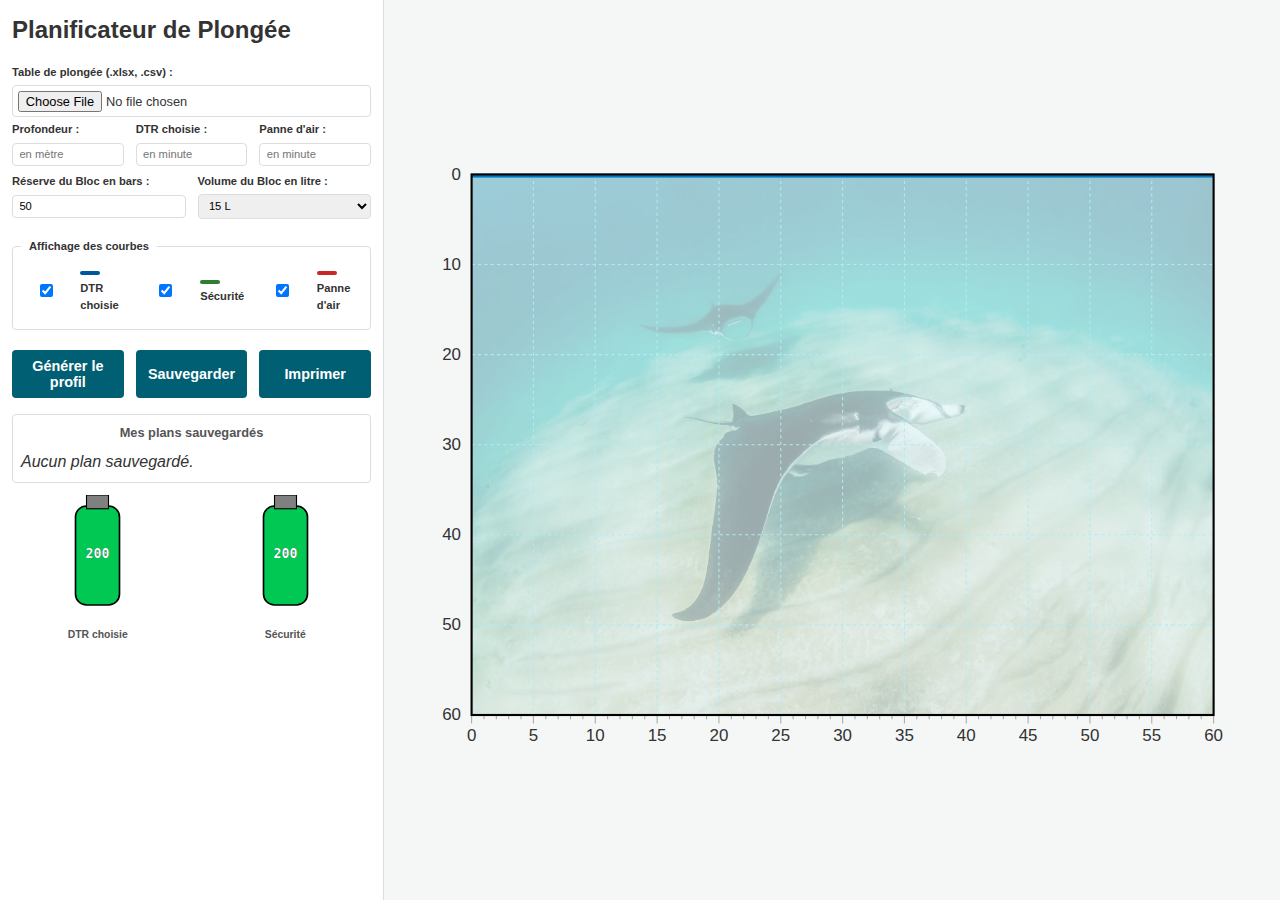
<file: google88.html>
<!DOCTYPE html>
<html lang="fr">
<head>
    <meta charset="UTF-8">
    <meta name="viewport" content="width=device-width, initial-scale=1.0">
    <title>Planificateur de Plongée</title>
    
    <link rel="manifest" href="manifest.json">
    
    <!-- Librairie externe pour la lecture des fichiers Excel -->
    <script src="https://cdnjs.cloudflare.com/ajax/libs/xlsx/0.18.5/xlsx.full.min.js"></script>
    
    <!-- Fichiers du projet -->
    <link rel="stylesheet" href="google88.css">
    <script src="google88.js" defer></script>
</head>
<body>

    <div id="touch-info-banner" class="hidden"></div>

    <div class="app-container">
        
        <!-- ======================= SECTION FORMULAIRE (GAUCHE) ======================= -->
        <section class="form-section">
            <header>
                <h1>Planificateur de Plongée</h1>
            </header>

            <form id="dive-form">
                <div class="form-group">
                    <label for="data-file">Table de plongée (.xlsx, .csv) :</label>
                    <input type="file" id="data-file" accept=".xlsx, .xls, .csv">
                </div>

                <div class="form-row">
                    <div class="form-group">
                        <label for="profondeur">Profondeur :</label>
                        <input type="number" id="profondeur" name="profondeur" min="0" step="1" placeholder="en mètre">
                    </div>
                    <div class="form-group">
                        <label for="dtr">DTR choisie :</label>
                        <input type="number" id="dtr" name="dtr" min="0" step="1" placeholder="en minute">
                    </div>
                    <div class="form-group">
                        <label for="panne-air">Panne d'air :</label>
                        <input type="number" id="panne-air" name="panne-air" min="0" step="1" placeholder="en minute">
                    </div>
                </div>

                <div class="form-row">
                    <div class="form-group">
                        <label for="reserve">Réserve du Bloc en bars :</label>
                        <input type="number" id="reserve" name="reserve" min="0" step="10" value="50">
                    </div>
                    <div class="form-group">
                        <label for="bloc">Volume du Bloc en litre :</label>
                        <select id="bloc" name="bloc">
                            <option value="12">12 L</option>
                            <option value="15" selected>15 L</option>
                        </select>
                    </div>
                </div>

                <fieldset class="display-controls">
                    <legend>Affichage des courbes</legend>
                    <div class="form-row">
                        <div class="control-group">
                            <input type="checkbox" id="show-main-curve" checked>
                            <label for="show-main-curve"><span class="legend-line main-curve-legend"></span> DTR choisie</label>
                        </div>
                        <div class="control-group">
                            <input type="checkbox" id="show-security-curve" checked>
                            <label for="show-security-curve"><span class="legend-line security-curve-legend"></span> Sécurité</label>
                        </div>
                        <div class="control-group">
                            <input type="checkbox" id="show-incident-curve" checked>
                            <label for="show-incident-curve"><span class="legend-line incident-curve-legend"></span> Panne d'air</label>
                        </div>
                    </div>
                </fieldset>

                <div class="main-actions-container">
                    <button type="button" id="calculate-btn">Générer le profil</button>
                    <button type="button" id="save-plan-btn">Sauvegarder</button>
                    <button type="button" id="print-btn">Imprimer</button>
                </div>

                <!-- === CONTENEUR D'ALERTE À AJOUTER === -->
                <div id="consumption-warning-container" class="hidden"></div>
                <!-- ===================================== -->

                <div class="saved-plans-section">
                    <p class="section-title">Mes plans sauvegardés</p>
                    <div id="saved-plans-container"></div>
                </div>

                <div id="all-tanks-container">
                    <div class="tank-wrapper" id="main-tank-wrapper">
                        <svg class="dive-tank-svg" viewBox="0 0 100 220">
                            <defs>
                                <clipPath id="main-tank-clip"><rect x="10" y="20" width="80" height="180" rx="20"></rect></clipPath>
                                <clipPath id="main-text-clip"><rect id="main-text-clip-rect" x="10" y="20" width="80" height="180"></rect></clipPath>
                            </defs>
                            <rect x="10" y="20" width="80" height="180" rx="20" fill="#E0E0E0"></rect>
                            <rect id="main-air-level" x="10" y="20" width="80" height="180" fill="#00C853" clip-path="url(#main-tank-clip)"></rect>
                            <rect x="10" y="20" width="80" height="180" rx="20" fill="none" stroke="black" stroke-width="3"></rect>
                            <rect x="30" y="0" width="40" height="25" fill="grey" stroke="black" stroke-width="2"></rect>
                            <text id="main-pressure-text-bg" x="50" y="115" text-anchor="middle" font-size="24" font-family="monospace" font-weight="bold" fill="black">200</text>
                            <text id="main-pressure-text" x="50" y="115" text-anchor="middle" font-size="24" font-family="monospace" font-weight="bold" fill="white" clip-path="url(#main-text-clip)">200</text>
                        </svg>
                        <p class="tank-label">DTR choisie</p>
                    </div>
                    <div class="tank-wrapper" id="security-tank-wrapper">
                        <svg class="dive-tank-svg" viewBox="0 0 100 220">
                            <defs>
                                <clipPath id="security-tank-clip"><rect x="10" y="20" width="80" height="180" rx="20"></rect></clipPath>
                                <clipPath id="security-text-clip"><rect id="security-text-clip-rect" x="10" y="20" width="80" height="180"></rect></clipPath>
                            </defs>
                            <rect x="10" y="20" width="80" height="180" rx="20" fill="#E0E0E0"></rect>
                            <rect id="security-air-level" x="10" y="20" width="80" height="180" fill="#00C853" clip-path="url(#security-tank-clip)"></rect>
                            <rect x="10" y="20" width="80" height="180" rx="20" fill="none" stroke="black" stroke-width="3"></rect>
                            <rect x="30" y="0" width="40" height="25" fill="grey" stroke="black" stroke-width="2"></rect>
                            <text id="security-pressure-text-bg" x="50" y="115" text-anchor="middle" font-size="24" font-family="monospace" font-weight="bold" fill="black">200</text>
                            <text id="security-pressure-text" x="50" y="115" text-anchor="middle" font-size="24" font-family="monospace" font-weight="bold" fill="white" clip-path="url(#security-text-clip)">200</text>
                        </svg>
                        <p class="tank-label">Sécurité</p>
                    </div>
                    <div class="tank-wrapper hidden" id="incident-tank-wrapper">
                        <svg class="dive-tank-svg" viewBox="0 0 100 220">
                            <defs>
                                <clipPath id="incident-tank-clip"><rect x="10" y="20" width="80" height="180" rx="20"></rect></clipPath>
                                <clipPath id="incident-text-clip"><rect id="incident-text-clip-rect" x="10" y="20" width="80" height="180"></rect></clipPath>
                            </defs>
                            <rect x="10" y="20" width="80" height="180" rx="20" fill="#E0E0E0"></rect>
                            <rect id="incident-air-level" x="10" y="20" width="80" height="180" fill="#00C853" clip-path="url(#incident-tank-clip)"></rect>
                            <rect x="10" y="20" width="80" height="180" rx="20" fill="none" stroke="black" stroke-width="3"></rect>
                            <rect x="30" y="0" width="40" height="25" fill="grey" stroke="black" stroke-width="2"></rect>
                            <text id="incident-pressure-text-bg" x="50" y="115" text-anchor="middle" font-size="24" font-family="monospace" font-weight="bold" fill="black">200</text>
                            <text id="incident-pressure-text" x="50" y="115" text-anchor="middle" font-size="24" font-family="monospace" font-weight="bold" fill="white" clip-path="url(#incident-text-clip)">200</text>
                        </svg>
                        <p class="tank-label">Panne d'air</p>
                    </div>
                </div>
            </form>
        </section>

        <!-- ======================= SECTION GRAPHIQUE (DROITE) ======================= -->
        <section class="graph-section" id="graph-container">

            <!-- === NOUVEAU : CONTENEUR POUR LE TITRE D'IMPRESSION === -->
            <h1 id="print-title-header" class="hidden"></h1>
            <!-- ====================================================== -->
            
            <svg id="dive-graph-svg" xmlns="http://www.w3.org/2000/svg" width="100%" height="100%" viewBox="0 0 800 600" preserveAspectRatio="xMidYMid meet">
                <defs>
                    <style>
                        .water-background { fill: #e0f7fa; }
                        .water-surface { fill: #0077c2; }
                        .axis-boundary { stroke: #000000; stroke-width: 2px; fill: none; }
                        .axis-tick { stroke: #aaa; stroke-width: 1; }
                        .grid-line { stroke: #b2ebf2; stroke-width: 1; stroke-dasharray: 3 3; }
                        .axis-text { font-family: Arial, sans-serif; font-size: 16px; fill: #333; }
                        .dive-profile { fill: none; stroke-width: 4; stroke-linejoin: round; stroke-linecap: round; cursor: url('cursorplongeur3.png') 45 10, crosshair; }
                        .main-curve { stroke: #01579b; }
                        .security-curve { stroke: #2e7d32; }
                        .incident-curve { stroke: #c62828; }
                    </style>
                </defs>
            </svg>

            <div id="incident-marker" class="hidden"></div>
            
            <!-- Fiche récapitulative pour l'impression -->
            <div id="print-summary">
                <h2>Fiche de Plongée</h2>
                <div class="summary-grid">
                    <div><strong>Profondeur choisie :</strong> <span id="print-profondeur"></span></div>
                    <div><strong>Bloc utilisé :</strong> <span id="print-bloc"></span></div>
                    <div><strong>DTR utilisée :</strong> <span id="print-dtr"></span></div>
                    <div><strong>Réserve :</strong> <span id="print-reserve-initiale"></span></div>
                    <div><strong>Temps de descente :</strong> <span id="print-dt"></span></div>
                    <div><strong>Durée au fond (DE) :</strong> <span id="print-de"></span></div>
                    <div><strong>Temps de plongée (DP) :</strong> <span id="print-dp"></span></div>
                    <div><strong>Temps total de plongée :</strong> <span id="print-total-time"></span></div>
                    <div><strong>Pression restante en surface :</strong> <span id="print-reserve-restante"></span></div>
                </div>
                <!-- === BLOC D'AVERTISSEMENTS POUR L'IMPRESSION À AJOUTER === -->
                <div id="print-warning-section" class="hidden">
                    <h3>Avertissements Consommation</h3>
                    <div class="summary-grid">
                        <div id="print-reserve-warning" class="critical-info"></div>
                        <div id="print-empty-warning" class="critical-info"></div>
                        <!-- === LIGNE À AJOUTER POUR LE NOUVEL AVERTISSEMENT === -->
                        <div id="print-buddy-warning" class="critical-info"></div>
                    </div>
                </div>
                <!-- ========================================================= -->

                <div id="print-incident-section" class="hidden">
                    <h3>Scénario d'incident</h3>
                    <div class="summary-grid">
                        <div><strong>Panne d'air à :</strong> <span id="print-panne-air"></span></div>
                        <div><strong>Temps total de plongée (scénario) :</strong> <span id="print-incident-total-time"></span></div>
                        <div class="critical-info">
                            <strong>Pression restante à la surface :</strong> 
                            <span id="print-incident-reserve"></span>
                        </div>
                    </div>
                </div>
            </div>
        </section>

    </div>

    <!-- Éléments UI globaux -->
    <div id="tooltip" class="hidden"></div>

    <div id="modal-overlay" class="hidden">
        <div class="modal-box">
            <p id="modal-text">Êtes-vous sûr ?</p>
            
            <!-- === NOUVEAU : CHAMP DE SAISIE POUR LA MODALE === -->
            <input type="text" id="modal-input" class="hidden" placeholder="Saisir un titre...">
            <!-- ============================================== -->

            <div class="modal-buttons">
                <button id="modal-cancel-btn" class="modal-btn secondary">Annuler</button>
                <button id="modal-confirm-btn" class="modal-btn danger">Confirmer</button>
            </div>
        </div>
    </div>

</body>
</html>
</file>
<file: google83.css>
:root { --primary-bg: #f4f7f6; --secondary-bg: #ffffff; --text-color: #333; --border-color: #ddd; --primary-color: #005f73; --main-curve-color: #01579b; --security-curve-color: #2e7d32; --incident-curve-color: #c62828; --incident-curve-after-color: #FF9800; }
* { box-sizing: border-box; margin: 0; padding: 0; }
html, body { height: 100%; overflow: hidden; }
body { font-family: -apple-system, BlinkMacSystemFont, "Segoe UI", Roboto, Helvetica, Arial, sans-serif; background-color: var(--primary-bg); color: var(--text-color); line-height: 1.5; }
.app-container { display: flex; height: 100vh; }
.form-section { flex: 0 0 35%; max-width: 500px; background-color: var(--secondary-bg); border-right: 1px solid var(--border-color); padding: 1rem; overflow-y: auto; }
.form-section h1 { font-size: 1.5em; margin-bottom: 1rem; }
.graph-section { flex: 1 1 auto; display: flex; justify-content: center; align-items: center; padding: 1.5rem; height: 100%; position: relative; }
#dive-form .form-group { margin-bottom: 0.75rem; flex: 1; }
#dive-form .form-row { display: flex; gap: 0.75rem; margin-bottom: 0.75rem; }
#dive-form label { display: block; margin-bottom: 0.25rem; font-weight: bold; font-size: 0.8em; }
#dive-form input, #dive-form select { width: 100%; padding: 0.4rem; border: 1px solid var(--border-color); border-radius: 4px; font-size: 0.9em; }
#dive-form input[type="file"] { padding: 0.3rem; font-size: 0.8em; }
.main-actions-container { display: flex; gap: 0.75rem; margin-top: 1.25rem; }
.main-actions-container button {
    flex: 1 1 0; /* Répartition égale et propre */
    padding: 0.5rem;
    font-size: 0.5em;
    font-weight: bold;
    color: white;
    border: none;
    border-radius: 4px;
    cursor: pointer;
    transition: background-color 0.2s;
    background-color: var(--primary-color); /* On leur donne à tous la même couleur de base */
}
/* On peut garder un style de survol unique si on veut */
.main-actions-container button:hover {
    background-color: #004c5c;
}
#calculate-btn, #save-plan-btn { background-color: var(--primary-color); }
#calculate-btn:hover, #save-plan-btn:hover { background-color: #004c5c; }
.saved-plans-section { margin-top: 1rem; padding: 0.5rem; border: 1px solid var(--border-color); border-radius: 4px; }
.saved-plans-section .section-title { font-weight: bold; font-size: 0.8em; margin-bottom: 0.5rem; text-align: center; color: #555; }
#saved-plans-container { margin-top: 0.5rem; display: flex; flex-direction: column; gap: 0.25rem; }
.saved-plan-item { display: flex; align-items: center; justify-content: space-between; background-color: #f8f9fa; padding: 0.2rem 0.5rem; border-radius: 3px; border: 1px solid #e9ecef; }
.saved-plan-item button { padding: 0.1rem 0.4rem; font-size: 0.7em; width: auto; margin: 0; border-radius: 3px; }
.load-plan-btn { flex-grow: 1; text-align: left; background: none; border: none; font-weight: normal; font-size: 0.8em; color: var(--primary-color); cursor: pointer; }
.load-plan-btn:hover { text-decoration: underline; }
.delete-plan-btn { background-color: #e63946; margin-left: 0.5rem; color: white; border: none; cursor: pointer; }
.delete-plan-btn:hover { background-color: #c82333; }
#all-tanks-container { display: flex; justify-content: space-around; align-items: flex-start; margin-top: 1.25rem; gap: clamp(0.5rem, 2vw, 1rem); }
.dive-tank-svg { width: clamp(40px, 10vw, 70px); height: auto; transition: width 0.2s ease-in-out; }
.tank-label { font-size: clamp(0.6em, 1.8vw, 0.8em); font-weight: bold; color: #555; margin-top: 0.25rem; }
.display-controls { margin-top: 1rem; padding: 0.5rem; border: 1px solid var(--border-color); border-radius: 4px; }
.display-controls legend { font-weight: bold; font-size: 0.7em; padding: 0 0.5rem; }
.control-group { display: flex; align-items: center; flex: 1; }
.control-group label { display: flex; align-items: center; font-weight: normal; cursor: pointer; margin-bottom: 0; }
.control-group input[type="checkbox"] { width: auto; margin-right: 0.5rem; }
.legend-line { display: inline-block; width: 20px; height: 4px; margin-right: 0.5rem; border-radius: 2px; }
.main-curve-legend { background-color: var(--main-curve-color); } .security-curve-legend { background-color: var(--security-curve-color); } .incident-curve-legend { background-color: var(--incident-curve-color); }
.tank-wrapper { flex: 1; text-align: center; }
.hidden { display: none !important; }
.touch-hitbox { fill: none; stroke: transparent; stroke-width: 25px; cursor: url('cursorplongeur3.png') 45 10, crosshair; }
#incident-marker { position: absolute; background-color: #FF9800; color: black; padding: 5px 10px; border-radius: 5px; font-size: 12px; font-weight: bold; pointer-events: none; transform: translate(-50%, -140%); white-space: nowrap; z-index: 500; box-shadow: 2px 2px 5px rgba(0,0,0,0.3); }
#incident-marker::after { content: ''; position: absolute; top: 100%; left: 50%; transform: translateX(-50%); border-width: 6px; border-style: solid; border-color: #FF9800 transparent transparent transparent; }
#tooltip { position: absolute; background-color: #ffffe0; border: 2px solid #8b4513; color: #333; border-radius: 8px; padding: 10px; font-size: 14px; pointer-events: none; box-shadow: 3px 3px 10px rgba(0,0,0,0.2); white-space: pre-wrap; line-height: 1.4; transition: transform 0.2s ease-out, opacity 0.2s; z-index: 1000; }
#tooltip.hidden { display: none; }
#print-summary {
    display: none; /* On cache la fiche par défaut */
}

@media (pointer: coarse) {
    #tooltip { position: fixed; bottom: 0; left: 0; top: auto; width: 100%; background-color: rgba(0, 0, 0, 0.8); color: white; border: none; border-radius: 0; padding: 5px 10px; box-shadow: 0 -2px 5px rgba(0,0,0,0.3); display: block; font-size: 11px; line-height: 1.3; white-space: normal; text-align: center; transform: translateY(100%); pointer-events: none; }
    #tooltip:not(.hidden) { transform: translateY(0); }
} 

#dive-graph-svg { width: 100%; height: 100%; min-height: 400px; }

@media (max-width: 1440px) {
    html, body {
        overflow: auto;
    }

    /* === LIGNE À AJOUTER POUR RÉDUIRE LA LARGEUR === */
    .form-section { flex-basis: 30%; max-width: 400px; }
    
    .form-section { padding: 0.75rem; }
    #dive-form .form-group, #dive-form .form-row { margin-bottom: 0.2rem; }
    #dive-form label { font-size: 0.7em; }
    #dive-form input, #dive-form select { padding: 0.3rem 0.4rem; font-size: 0.7rem; }
    #all-tanks-container { margin-top: 0.75rem; }
    .dive-tank-svg { width: 55px; }
    .tank-label { font-size: 0.65em; }
}

/*
============================================================
=== MODE COMPACT POUR TABLETTE / PETIT DESKTOP           ===
=== SANS CHANGER LE LAYOUT CÔTE-À-CÔTE                  ===
============================================================
*/
@media (max-width: 1200px) {
    /* On ne touche PAS au flex-direction ici */

    /* On réduit la taille des boutons d'action */
    .main-actions-container {
        gap: 0.2rem; /* On réduit juste le gap */
    }
    .main-actions-container button {
        font-size: 0.5em;
        white-space: nowrap;
        padding: 0.5rem 0.2rem; /* Padding vertical légèrement réduit */
    }

}

/* ===================================================================== */
/* === MODIFICATION DU BREAKPOINT DE BASCULEMENT                     === */
/* ===================================================================== */

/* --- Étape 3 : Basculement du layout pour les tablettes en portrait (< 900px) --- */
@media (max-width: 900px) {
    html, body {
        overflow: auto;
    }
    .app-container {
        flex-direction: column;
        height: auto;
    }
    .form-section {
        flex: 0 0 auto;
        max-width: 100%;
        border-right: none;
        border-bottom: 1px solid var(--border-color);
    }
}

@media (max-width: 600px) {
    #dive-form .form-row {
        gap: 0.5rem;
    }
    #dive-form label {
        font-size: 0.7em;
    }
    #dive-form input,
    #dive-form select {
        padding: 0.5rem;
        font-size: 0.8rem;
    }
    .display-controls .form-row {
        justify-content: space-around;
    }
    .control-group label {
        font-size: 0.8em;
    }
}
#modal-overlay { position: fixed; top: 0; left: 0; width: 100%; height: 100%; background-color: rgba(0, 0, 0, 0.6); z-index: 2000; display: flex; justify-content: center; align-items: center; opacity: 1; transition: opacity 0.2s ease-in-out; }
#modal-overlay.hidden { opacity: 0; pointer-events: none; }
.modal-box { background-color: white; padding: 1.5rem; border-radius: 8px; box-shadow: 0 5px 15px rgba(0,0,0,0.3); width: 90%; max-width: 400px; text-align: center; transform: scale(1); transition: transform 0.2s ease-in-out; }
#modal-overlay.hidden .modal-box { transform: scale(0.95); }
#modal-text { font-size: 1.1em; margin-bottom: 1.5rem; color: var(--text-color); }
.modal-buttons { display: flex; justify-content: flex-end; gap: 1rem; }
.modal-btn { padding: 0.6rem 1.2rem; border: none; border-radius: 4px; font-weight: bold; font-size: 0.9em; cursor: pointer; transition: background-color 0.2s; }
.modal-btn.danger { background-color: #c82333; color: white; }
.modal-btn.danger:hover { background-color: #a51c2a; }
.modal-btn.secondary { background-color: #e9ecef; color: #333; }
.modal-btn.secondary:hover { background-color: #d8dde2; }

/* === MODE ULTRA-COMPACT POUR LES ÉCRANS DE FAIBLE HAUTEUR (ex: 13" à 17") === */

@media (max-height: 700px) {

    .form-section {
        padding-top: 0.5rem;
        padding-bottom: 0.5rem;
        line-height: 1.3;
    }

    .form-section h1 {
        font-size: 1.3em;
        margin-bottom: 0.5rem;
    }

    #dive-form .form-group,
    #dive-form .form-row {
        margin-bottom: 0.4rem;
    }
    
    #dive-form label {
        font-size: 0.75em;
        margin-bottom: 0.1rem;
    }

    #dive-form input,
    #dive-form select {
        padding: 0.2rem 0.4rem;
    }

    .main-actions-container {
        margin-top: 0.8rem;
    }
    .main-actions-container button {
        padding: 0.4rem;
        font-size: 0.8em;
    }

    .saved-plans-section {
        margin-top: 0.8rem;
        padding: 0.4rem;
    }

    .saved-plans-section .section-title {
        margin-bottom: 0.4rem;
    }

    #all-tanks-container {
        margin-top: 0.8rem;
    }
    .dive-tank-svg {
        width: clamp(35px, 8vw, 50px);
    }
    .tank-label {
        margin-top: 0.1rem;
    }
}

/* === MODE COMPACT POUR ÉCRANS MOYENS/TABLETTES (< 850px de haut) === */
@media (max-height: 850px) {
    .form-section {
        padding: 0.75rem;
        line-height: 1.4; 
    }
    .form-section h1 {
        font-size: 1.3em;
        margin-bottom: 0.75rem;
    }
    #dive-form .form-group,
    #dive-form .form-row {
        margin-bottom: 0.5rem;
        gap: 0.5rem;
    }
    #dive-form label {
        font-size: 0.75em;
        margin-bottom: 0.15rem;
    }
    #dive-form input,
    #dive-form select {
        padding: 0.25rem 0.4rem;
        font-size: 0.85em;
    }
    .main-actions-container {
        margin-top: 0.75rem;
    }
    .main-actions-container button {
        padding: 0.4rem;
        font-size: 0.8em;
    }
    .saved-plans-section {
        margin-top: 0.75rem;
    }
    #all-tanks-container {
        margin-top: 0.75rem;
    }
    .dive-tank-svg {
        width: clamp(35px, 8vw, 55px);
    }
}

/* === LAYOUT POUR TABLETTE (< 900px de large) === */
@media (max-width: 900px) {
    html, body {
        overflow: auto;
        height: auto;
    }
}

/*
============================================================
=== STYLES POUR L'IMPRESSION DE LA FICHE DE PLONGÉE      ===
============================================================
/* ... autres styles ... */

/*
============================================================
=== STYLES D'IMPRESSION (APPROCHE SIMPLIFIÉE ET ROBUSTE) ===
============================================================
*/
      
@media print {
    * { 
        box-sizing: border-box !important;
        -webkit-print-color-adjust: exact !important; 
        print-color-adjust: exact !important; 
    }
    
    html, body {
        width: 100%;
        height: 100%;
        overflow: hidden;
        margin: 0;
        padding: 0;
    }

    /* On cache tout sauf le strict nécessaire */
    body > *:not(.app-container) { display: none !important; }
    .app-container > *:not(.graph-section) { display: none !important; }

    /* On s'assure que les conteneurs parents ne gênent pas */
    .app-container {
        display: block !important;
        width: 100% !important;
        height: 100% !important;
    }

    /* LA CLÉ EST ICI : LAYOUT AVEC CSS GRID */
    .graph-section {
        display: grid !important;
        
        /* On définit deux colonnes et une seule ligne */
        grid-template-columns: 2fr 1fr; /* Le graph prend 2/3, la fiche 1/3 */
        grid-template-rows: 1fr;      /* Une seule ligne qui prend 100% de la hauteur */
        
        width: 100% !important;
        height: 100% !important;
        padding: 1cm;
        gap: 1cm;
    }

    /* Le graphique et la fiche doivent remplir leur cellule de grille */
    #dive-graph-svg {
        display: block !important;
        width: 100%;  /* Prend 100% de la largeur de sa cellule */
        height: 100%; /* Prend 100% de la hauteur de sa cellule -> HAUTEUR ÉGALE GARANTIE */
    }

    /* Style de la fiche */
    #print-summary {
        display: block !important;
        width: 100%;  /* Prend 100% de la largeur de sa cellule */
        height: 61%; /* Prend 100% de la hauteur de sa cellule -> HAUTEUR ÉGALE GARANTIE */

        background-color: #ffffe0 !important;
        border: 2px solid #8b4513 !important;
        padding: 20px;
        overflow: auto; /* Ajoute une barre de défilement si le contenu dépasse */
        font-size: 14px;
    }
}
</file>
<file: google85.css>
:root { --primary-bg: #f4f7f6; --secondary-bg: #ffffff; --text-color: #333; --border-color: #ddd; --primary-color: #005f73; --main-curve-color: #01579b; --security-curve-color: #2e7d32; --incident-curve-color: #c62828; --incident-curve-after-color: #FF9800; }
* { box-sizing: border-box; margin: 0; padding: 0; }
html, body { height: 100%; overflow: hidden; }
body { font-family: -apple-system, BlinkMacSystemFont, "Segoe UI", Roboto, Helvetica, Arial, sans-serif; background-color: var(--primary-bg); color: var(--text-color); line-height: 1.5; }
.app-container { display: flex; height: 100vh; }
.form-section { flex: 0 0 35%; max-width: 500px; background-color: var(--secondary-bg); border-right: 1px solid var(--border-color); padding: 1rem; overflow-y: auto; }
.form-section h1 { font-size: 1.5em; margin-bottom: 1rem; }
.graph-section { flex: 1 1 auto; display: flex; justify-content: center; align-items: center; padding: 1.5rem; height: 100%; position: relative; }
#dive-form .form-group { margin-bottom: 0.75rem; flex: 1; }
#dive-form .form-row { display: flex; gap: 0.75rem; margin-bottom: 0.75rem; }
#dive-form label { display: block; margin-bottom: 0.25rem; font-weight: bold; font-size: 0.8em; }
#dive-form input, #dive-form select { width: 100%; padding: 0.4rem; border: 1px solid var(--border-color); border-radius: 4px; font-size: 0.9em; }
#dive-form input[type="file"] { padding: 0.3rem; font-size: 0.8em; }
.main-actions-container { display: flex; gap: 0.75rem; margin-top: 1.25rem; }
.main-actions-container button {
    flex: 1 1 0;
    padding: 0.5rem;
    font-size: 0.5em;
    font-weight: bold;
    color: white;
    border: none;
    border-radius: 4px;
    cursor: pointer;
    transition: background-color 0.2s;
    background-color: var(--primary-color);
}
.main-actions-container button:hover {
    background-color: #004c5c;
}
#calculate-btn, #save-plan-btn { background-color: var(--primary-color); }
#calculate-btn:hover, #save-plan-btn:hover { background-color: #004c5c; }
.saved-plans-section { margin-top: 1rem; padding: 0.5rem; border: 1px solid var(--border-color); border-radius: 4px; }
.saved-plans-section .section-title { font-weight: bold; font-size: 0.8em; margin-bottom: 0.5rem; text-align: center; color: #555; }
#saved-plans-container { margin-top: 0.5rem; display: flex; flex-direction: column; gap: 0.25rem; }
.saved-plan-item { display: flex; align-items: center; justify-content: space-between; background-color: #f8f9fa; padding: 0.2rem 0.5rem; border-radius: 3px; border: 1px solid #e9ecef; }
.saved-plan-item button { padding: 0.1rem 0.4rem; font-size: 0.7em; width: auto; margin: 0; border-radius: 3px; }
.load-plan-btn { flex-grow: 1; text-align: left; background: none; border: none; font-weight: normal; font-size: 0.8em; color: var(--primary-color); cursor: pointer; }
.load-plan-btn:hover { text-decoration: underline; }
.delete-plan-btn { background-color: #e63946; margin-left: 0.5rem; color: white; border: none; cursor: pointer; }
.delete-plan-btn:hover { background-color: #c82333; }
#all-tanks-container { display: flex; justify-content: space-around; align-items: flex-start; margin-top: 1.25rem; gap: clamp(0.5rem, 2vw, 1rem); }
.dive-tank-svg { width: clamp(40px, 10vw, 70px); height: auto; transition: width 0.2s ease-in-out; }
.tank-label { font-size: clamp(0.6em, 1.8vw, 0.8em); font-weight: bold; color: #555; margin-top: 0.25rem; }
.display-controls { margin-top: 1rem; padding: 0.5rem; border: 1px solid var(--border-color); border-radius: 4px; }
.display-controls legend { font-weight: bold; font-size: 0.7em; padding: 0 0.5rem; }
.control-group { display: flex; align-items: center; flex: 1; }
.control-group label { display: flex; align-items: center; font-weight: normal; cursor: pointer; margin-bottom: 0; }
.control-group input[type="checkbox"] { width: auto; margin-right: 0.5rem; }
.legend-line { display: inline-block; width: 20px; height: 4px; margin-right: 0.5rem; border-radius: 2px; }
.main-curve-legend { background-color: var(--main-curve-color); } .security-curve-legend { background-color: var(--security-curve-color); } .incident-curve-legend { background-color: var(--incident-curve-color); }
.tank-wrapper { flex: 1; text-align: center; }
.hidden { display: none !important; }
.touch-hitbox { fill: none; stroke: transparent; stroke-width: 25px; cursor: url('cursorplongeur3.png') 45 10, crosshair; }
#incident-marker { position: absolute; background-color: #FF9800; color: black; padding: 5px 10px; border-radius: 5px; font-size: 12px; font-weight: bold; pointer-events: none; transform: translate(-50%, -140%); white-space: nowrap; z-index: 500; box-shadow: 2px 2px 5px rgba(0,0,0,0.3); }
#incident-marker::after { content: ''; position: absolute; top: 100%; left: 50%; transform: translateX(-50%); border-width: 6px; border-style: solid; border-color: #FF9800 transparent transparent transparent; }
#tooltip { position: absolute; background-color: #ffffe0; border: 2px solid #8b4513; color: #333; border-radius: 8px; padding: 10px; font-size: 14px; pointer-events: none; box-shadow: 3px 3px 10px rgba(0,0,0,0.2); white-space: pre-wrap; line-height: 1.4; transition: transform 0.2s ease-out, opacity 0.2s; z-index: 1000; }
#tooltip.hidden { display: none; }
#print-summary {
    display: none;
}

@media (pointer: coarse) {
    #tooltip { position: fixed; bottom: 0; left: 0; top: auto; width: 100%; background-color: rgba(0, 0, 0, 0.8); color: white; border: none; border-radius: 0; padding: 5px 10px; box-shadow: 0 -2px 5px rgba(0,0,0,0.3); display: block; font-size: 11px; line-height: 1.3; white-space: normal; text-align: center; transform: translateY(100%); pointer-events: none; }
    #tooltip:not(.hidden) { transform: translateY(0); }
} 

#dive-graph-svg { width: 100%; height: 100%; min-height: 400px; }

@media (max-width: 1440px) {
    html, body {
        overflow: auto;
    }
    .form-section { flex-basis: 30%; max-width: 400px; }
    .form-section { padding: 0.75rem; }
    #dive-form .form-group, #dive-form .form-row { margin-bottom: 0.2rem; }
    #dive-form label { font-size: 0.7em; }
    #dive-form input, #dive-form select { padding: 0.3rem 0.4rem; font-size: 0.7rem; }
    #all-tanks-container { margin-top: 0.75rem; }
    .dive-tank-svg { width: 55px; }
    .tank-label { font-size: 0.65em; }
}

@media (max-width: 1200px) {
    .main-actions-container {
        gap: 0.2rem;
    }
    .main-actions-container button {
        font-size: 0.5em;
        white-space: nowrap;
        padding: 0.5rem 0.2rem;
    }
}

@media (max-width: 900px) {
    html, body {
        overflow: auto;
    }
    .app-container {
        flex-direction: column;
        height: auto;
    }
    .form-section {
        flex: 0 0 auto;
        max-width: 100%;
        border-right: none;
        border-bottom: 1px solid var(--border-color);
    }
}

@media (max-width: 600px) {
    #dive-form .form-row { gap: 0.5rem; }
    #dive-form label { font-size: 0.7em; }
    #dive-form input,
    #dive-form select { padding: 0.5rem; font-size: 0.8rem; }
    .display-controls .form-row { justify-content: space-around; }
    .control-group label { font-size: 0.8em; }
}

#modal-overlay { position: fixed; top: 0; left: 0; width: 100%; height: 100%; background-color: rgba(0, 0, 0, 0.6); z-index: 2000; display: flex; justify-content: center; align-items: center; opacity: 1; transition: opacity 0.2s ease-in-out; }
#modal-overlay.hidden { opacity: 0; pointer-events: none; }
.modal-box { background-color: white; padding: 1.5rem; border-radius: 8px; box-shadow: 0 5px 15px rgba(0,0,0,0.3); width: 90%; max-width: 400px; text-align: center; transform: scale(1); transition: transform 0.2s ease-in-out; }
#modal-overlay.hidden .modal-box { transform: scale(0.95); }
#modal-text { font-size: 1.1em; margin-bottom: 1.5rem; color: var(--text-color); }
.modal-buttons { display: flex; justify-content: flex-end; gap: 1rem; }
.modal-btn { padding: 0.6rem 1.2rem; border: none; border-radius: 4px; font-weight: bold; font-size: 0.9em; cursor: pointer; transition: background-color 0.2s; }
.modal-btn.danger { background-color: #c82333; color: white; }
.modal-btn.danger:hover { background-color: #a51c2a; }
.modal-btn.secondary { background-color: #e9ecef; color: #333; }
.modal-btn.secondary:hover { background-color: #d8dde2; }

/* === NOUVEAU : STYLE POUR LE CHAMP DE SAISIE DE LA MODALE === */
#modal-input {
    width: 100%;
    padding: 0.6rem;
    margin-top: 1rem;
    border: 1px solid var(--border-color);
    border-radius: 4px;
    font-size: 1em;
}

@media (max-height: 700px) {
    .form-section { padding-top: 0.5rem; padding-bottom: 0.5rem; line-height: 1.3; }
    .form-section h1 { font-size: 1.3em; margin-bottom: 0.5rem; }
    #dive-form .form-group,
    #dive-form .form-row { margin-bottom: 0.4rem; }
    #dive-form label { font-size: 0.75em; margin-bottom: 0.1rem; }
    #dive-form input,
    #dive-form select { padding: 0.2rem 0.4rem; }
    .main-actions-container { margin-top: 0.8rem; }
    .main-actions-container button { padding: 0.4rem; font-size: 0.8em; }
    .saved-plans-section { margin-top: 0.8rem; padding: 0.4rem; }
    .saved-plans-section .section-title { margin-bottom: 0.4rem; }
    #all-tanks-container { margin-top: 0.8rem; }
    .dive-tank-svg { width: clamp(35px, 8vw, 50px); }
    .tank-label { margin-top: 0.1rem; }
}

@media (max-height: 850px) {
    .form-section { padding: 0.75rem; line-height: 1.4; }
    .form-section h1 { font-size: 1.3em; margin-bottom: 0.75rem; }
    #dive-form .form-group,
    #dive-form .form-row { margin-bottom: 0.5rem; gap: 0.5rem; }
    #dive-form label { font-size: 0.75em; margin-bottom: 0.15rem; }
    #dive-form input,
    #dive-form select { padding: 0.25rem 0.4rem; font-size: 0.85em; }
    .main-actions-container { margin-top: 0.75rem; }
    .main-actions-container button { padding: 0.4rem; font-size: 0.8em; }
    .saved-plans-section { margin-top: 0.75rem; }
    #all-tanks-container { margin-top: 0.75rem; }
    .dive-tank-svg { width: clamp(35px, 8vw, 55px); }
}

@media (max-width: 900px) {
    html, body {
        overflow: auto;
        height: auto;
    }
}
      
@media print {

    @page {
        margin: 0; /* On supprime les marges par défaut du navigateur */
    }

    * { 
        box-sizing: border-box !important;
        -webkit-print-color-adjust: exact !important; 
        print-color-adjust: exact !important; 
    }
    
    html, body {
        width: 100%;
        height: 100%;
        overflow: hidden;
        margin: 0;
        padding: 0;
        font-size: 10pt; /* Légère augmentation pour la lisibilité */
    }

    body > *:not(.app-container) { display: none !important; }
    .app-container > *:not(.graph-section) { display: none !important; }

    .app-container {
        display: block !important;
        width: 100% !important;
        height: 100% !important;
    }

    #print-title-header {
        display: block !important;
        text-align: center;
        font-size: 16pt;
        margin-bottom: 0.5cm;
    }

    /* ========================================================== */
    /* === LAYOUT PAR DÉFAUT (PAYSAGE / LANDSCAPE) === */
    /* ========================================================== */
    .graph-section {
        display: grid !important;
        grid-template-columns: 2fr 1fr; 
        grid-template-rows: auto 1fr;
        width: 100% !important;
        height: 100% !important;
        padding: 1cm;
        gap: 1cm;
    }

    #print-title-header {
        grid-column: 1 / -1; /* Le titre s'étend sur les deux colonnes */
    }
    
    #dive-graph-svg {
        display: block !important;
        width: 100%;
        height: 100%;
    }

    #print-summary {
        display: block !important;
        width: 100%;
        /* CORRECTION 1 : On retire la hauteur fixe pour éviter l'ascenseur */
        /* height: 61%; SUPPRIMÉ */
        
        background-color: #ffffe0 !important;
        border: 2px solid #8b4513 !important;
        padding: 20px;
        font-size: 12px;
        overflow: hidden; /* On cache tout débordement plutôt que de scroller */
    }
    
    /* Styles pour les avertissements à l'impression */
    #print-warning-section {
        margin-top: 20px;
        padding-top: 15px;
        border-top: 1px solid #ccc;
    }
    #print-warning-section h3 {
        font-size: 11pt;
        text-align: center;
        margin: 0 0 10px 0;
    }
    .critical-info {
        font-weight: bold;
        color: #c82333 !important;
        margin-bottom: 5px;
    }


    /* ============================================================ */
    /* === CORRECTION 2 : LAYOUT SPÉCIFIQUE POUR LE MODE PORTRAIT === */
    /* ============================================================ */
    @media (orientation: portrait) {
        .graph-section {
            /* On passe à une seule colonne */
            grid-template-columns: 1fr;
            /* Le titre, le graph, puis la fiche */
            grid-template-rows: auto auto 1fr;
            gap: 0.75cm; /* On réduit un peu le gap vertical */
        }
        
        #dive-graph-svg {
            /* On donne une hauteur raisonnable au graph en mode portrait */
            height: 35vh;
        }

        #print-summary {
            /* En mode portrait, la fiche peut prendre la hauteur nécessaire */
            height: auto;
        }
    }
}


/* Style pour le conteneur d'alerte sur la consommation */
#consumption-warning-container {
    background-color: #fff3cd; /* Jaune d'alerte doux */
    border: 1px solid #ffeeba;
    border-radius: 4px;
    padding: 0.75rem;
    margin-top: 1rem;
    font-size: 0.85em;
    color: #856404;
}
#consumption-warning-container p {
    margin: 0;
    line-height: 1.4;
}
#consumption-warning-container strong {
    font-weight: bold;
}
</file>
<file: google86.css>
:root { --primary-bg: #f4f7f6; --secondary-bg: #ffffff; --text-color: #333; --border-color: #ddd; --primary-color: #005f73; --main-curve-color: #01579b; --security-curve-color: #2e7d32; --incident-curve-color: #c62828; --incident-curve-after-color: #FF9800; }
* { box-sizing: border-box; margin: 0; padding: 0; }
html, body { height: 100%; overflow: hidden; }
body { font-family: -apple-system, BlinkMacSystemFont, "Segoe UI", Roboto, Helvetica, Arial, sans-serif; background-color: var(--primary-bg); color: var(--text-color); line-height: 1.5; }
.app-container { display: flex; height: 100vh; }
.form-section { flex: 0 0 35%; max-width: 500px; background-color: var(--secondary-bg); border-right: 1px solid var(--border-color); padding: 1rem; overflow-y: auto; }
.form-section h1 { font-size: 1.5em; margin-bottom: 1rem; }
.graph-section { flex: 1 1 auto; display: flex; justify-content: center; align-items: center; padding: 1.5rem; height: 100%; position: relative; }
#dive-form .form-group { margin-bottom: 0.75rem; flex: 1; }
#dive-form .form-row { display: flex; gap: 0.75rem; margin-bottom: 0.75rem; }
#dive-form label { display: block; margin-bottom: 0.25rem; font-weight: bold; font-size: 0.8em; }
#dive-form input, #dive-form select { width: 100%; padding: 0.4rem; border: 1px solid var(--border-color); border-radius: 4px; font-size: 0.9em; }
#dive-form input[type="file"] { padding: 0.3rem; font-size: 0.8em; }
.main-actions-container { display: flex; gap: 0.75rem; margin-top: 1.25rem; }
.main-actions-container button {
    flex: 1 1 0;
    padding: 0.5rem;
    font-size: 0.5em;
    font-weight: bold;
    color: white;
    border: none;
    border-radius: 4px;
    cursor: pointer;
    transition: background-color 0.2s;
    background-color: var(--primary-color);
}
.main-actions-container button:hover {
    background-color: #004c5c;
}
#calculate-btn, #save-plan-btn { background-color: var(--primary-color); }
#calculate-btn:hover, #save-plan-btn:hover { background-color: #004c5c; }
.saved-plans-section { margin-top: 1rem; padding: 0.5rem; border: 1px solid var(--border-color); border-radius: 4px; }
.saved-plans-section .section-title { font-weight: bold; font-size: 0.8em; margin-bottom: 0.5rem; text-align: center; color: #555; }
#saved-plans-container { margin-top: 0.5rem; display: flex; flex-direction: column; gap: 0.25rem; }
.saved-plan-item { display: flex; align-items: center; justify-content: space-between; background-color: #f8f9fa; padding: 0.2rem 0.5rem; border-radius: 3px; border: 1px solid #e9ecef; }
.saved-plan-item button { padding: 0.1rem 0.4rem; font-size: 0.7em; width: auto; margin: 0; border-radius: 3px; }
.load-plan-btn { flex-grow: 1; text-align: left; background: none; border: none; font-weight: normal; font-size: 0.8em; color: var(--primary-color); cursor: pointer; }
.load-plan-btn:hover { text-decoration: underline; }
.delete-plan-btn { background-color: #e63946; margin-left: 0.5rem; color: white; border: none; cursor: pointer; }
.delete-plan-btn:hover { background-color: #c82333; }
#all-tanks-container { display: flex; justify-content: space-around; align-items: flex-start; margin-top: 1.25rem; gap: clamp(0.5rem, 2vw, 1rem); }
.dive-tank-svg { width: clamp(40px, 10vw, 70px); height: auto; transition: width 0.2s ease-in-out; }
.tank-label { font-size: clamp(0.6em, 1.8vw, 0.8em); font-weight: bold; color: #555; margin-top: 0.25rem; }
.display-controls { margin-top: 1rem; padding: 0.5rem; border: 1px solid var(--border-color); border-radius: 4px; }
.display-controls legend { font-weight: bold; font-size: 0.7em; padding: 0 0.5rem; }
.control-group { display: flex; align-items: center; flex: 1; }
.control-group label { display: flex; align-items: center; font-weight: normal; cursor: pointer; margin-bottom: 0; }
.control-group input[type="checkbox"] { width: auto; margin-right: 0.5rem; }
.legend-line { display: inline-block; width: 20px; height: 4px; margin-right: 0.5rem; border-radius: 2px; }
.main-curve-legend { background-color: var(--main-curve-color); } .security-curve-legend { background-color: var(--security-curve-color); } .incident-curve-legend { background-color: var(--incident-curve-color); }
.tank-wrapper { flex: 1; text-align: center; }
.hidden { display: none !important; }
.touch-hitbox { fill: none; stroke: transparent; stroke-width: 25px; cursor: url('cursorplongeur3.png') 45 10, crosshair; }
#incident-marker { position: absolute; background-color: #FF9800; color: black; padding: 5px 10px; border-radius: 5px; font-size: 12px; font-weight: bold; pointer-events: none; transform: translate(-50%, -140%); white-space: nowrap; z-index: 500; box-shadow: 2px 2px 5px rgba(0,0,0,0.3); }
#incident-marker::after { content: ''; position: absolute; top: 100%; left: 50%; transform: translateX(-50%); border-width: 6px; border-style: solid; border-color: #FF9800 transparent transparent transparent; }
#tooltip { position: absolute; background-color: #ffffe0; border: 2px solid #8b4513; color: #333; border-radius: 8px; padding: 10px; font-size: 14px; pointer-events: none; box-shadow: 3px 3px 10px rgba(0,0,0,0.2); white-space: pre-wrap; line-height: 1.4; transition: transform 0.2s ease-out, opacity 0.2s; z-index: 1000; }
#tooltip.hidden { display: none; }
#print-summary {
    display: none;
}

@media (pointer: coarse) {
    #tooltip { position: fixed; bottom: 0; left: 0; top: auto; width: 100%; background-color: rgba(0, 0, 0, 0.8); color: white; border: none; border-radius: 0; padding: 5px 10px; box-shadow: 0 -2px 5px rgba(0,0,0,0.3); display: block; font-size: 11px; line-height: 1.3; white-space: normal; text-align: center; transform: translateY(100%); pointer-events: none; }
    #tooltip:not(.hidden) { transform: translateY(0); }
} 

#dive-graph-svg { width: 100%; height: 100%; min-height: 400px; }

@media (max-width: 1440px) {
    html, body {
        overflow: auto;
    }
    .form-section { flex-basis: 30%; max-width: 400px; }
    .form-section { padding: 0.75rem; }
    #dive-form .form-group, #dive-form .form-row { margin-bottom: 0.2rem; }
    #dive-form label { font-size: 0.7em; }
    #dive-form input, #dive-form select { padding: 0.3rem 0.4rem; font-size: 0.7rem; }
    #all-tanks-container { margin-top: 0.75rem; }
    .dive-tank-svg { width: 55px; }
    .tank-label { font-size: 0.65em; }
}

@media (max-width: 1200px) {
    .main-actions-container {
        gap: 0.2rem;
    }
    .main-actions-container button {
        font-size: 0.5em;
        white-space: nowrap;
        padding: 0.5rem 0.2rem;
    }
}

@media (max-width: 900px) {
    html, body {
        overflow: auto;
    }
    .app-container {
        flex-direction: column;
        height: auto;
    }
    .form-section {
        flex: 0 0 auto;
        max-width: 100%;
        border-right: none;
        border-bottom: 1px solid var(--border-color);
    }
}

@media (max-width: 600px) {
    #dive-form .form-row { gap: 0.5rem; }
    #dive-form label { font-size: 0.7em; }
    #dive-form input,
    #dive-form select { padding: 0.5rem; font-size: 0.8rem; }
    .display-controls .form-row { justify-content: space-around; }
    .control-group label { font-size: 0.8em; }
}

#modal-overlay { position: fixed; top: 0; left: 0; width: 100%; height: 100%; background-color: rgba(0, 0, 0, 0.6); z-index: 2000; display: flex; justify-content: center; align-items: center; opacity: 1; transition: opacity 0.2s ease-in-out; }
#modal-overlay.hidden { opacity: 0; pointer-events: none; }
.modal-box { background-color: white; padding: 1.5rem; border-radius: 8px; box-shadow: 0 5px 15px rgba(0,0,0,0.3); width: 90%; max-width: 400px; text-align: center; transform: scale(1); transition: transform 0.2s ease-in-out; }
#modal-overlay.hidden .modal-box { transform: scale(0.95); }
#modal-text { font-size: 1.1em; margin-bottom: 1.5rem; color: var(--text-color); }
.modal-buttons { display: flex; justify-content: flex-end; gap: 1rem; }
.modal-btn { padding: 0.6rem 1.2rem; border: none; border-radius: 4px; font-weight: bold; font-size: 0.9em; cursor: pointer; transition: background-color 0.2s; }
.modal-btn.danger { background-color: #c82333; color: white; }
.modal-btn.danger:hover { background-color: #a51c2a; }
.modal-btn.secondary { background-color: #e9ecef; color: #333; }
.modal-btn.secondary:hover { background-color: #d8dde2; }

/* === NOUVEAU : STYLE POUR LE CHAMP DE SAISIE DE LA MODALE === */
#modal-input {
    width: 100%;
    padding: 0.6rem;
    margin-top: 1rem;
    border: 1px solid var(--border-color);
    border-radius: 4px;
    font-size: 1em;
}

@media (max-height: 700px) {
    .form-section { padding-top: 0.5rem; padding-bottom: 0.5rem; line-height: 1.3; }
    .form-section h1 { font-size: 1.3em; margin-bottom: 0.5rem; }
    #dive-form .form-group,
    #dive-form .form-row { margin-bottom: 0.4rem; }
    #dive-form label { font-size: 0.75em; margin-bottom: 0.1rem; }
    #dive-form input,
    #dive-form select { padding: 0.2rem 0.4rem; }
    .main-actions-container { margin-top: 0.8rem; }
    .main-actions-container button { padding: 0.4rem; font-size: 0.8em; }
    .saved-plans-section { margin-top: 0.8rem; padding: 0.4rem; }
    .saved-plans-section .section-title { margin-bottom: 0.4rem; }
    #all-tanks-container { margin-top: 0.8rem; }
    .dive-tank-svg { width: clamp(35px, 8vw, 50px); }
    .tank-label { margin-top: 0.1rem; }
}

@media (max-height: 850px) {
    .form-section { padding: 0.75rem; line-height: 1.4; }
    .form-section h1 { font-size: 1.3em; margin-bottom: 0.75rem; }
    #dive-form .form-group,
    #dive-form .form-row { margin-bottom: 0.5rem; gap: 0.5rem; }
    #dive-form label { font-size: 0.75em; margin-bottom: 0.15rem; }
    #dive-form input,
    #dive-form select { padding: 0.25rem 0.4rem; font-size: 0.85em; }
    .main-actions-container { margin-top: 0.75rem; }
    .main-actions-container button { padding: 0.4rem; font-size: 0.8em; }
    .saved-plans-section { margin-top: 0.75rem; }
    #all-tanks-container { margin-top: 0.75rem; }
    .dive-tank-svg { width: clamp(35px, 8vw, 55px); }
}

@media (max-width: 900px) {
    html, body {
        overflow: auto;
        height: auto;
    }
}
      
@media print {

    @page {
        margin: 0; /* On supprime les marges par défaut du navigateur */
    }

    * { 
        box-sizing: border-box !important;
        -webkit-print-color-adjust: exact !important; 
        print-color-adjust: exact !important; 
    }
    
    html, body {
        width: 100%;
        height: 100%;
        overflow: hidden;
        margin: 0;
        padding: 0;
        font-size: 10pt; /* Légère augmentation pour la lisibilité */
    }

    body > *:not(.app-container) { display: none !important; }
    .app-container > *:not(.graph-section) { display: none !important; }

    .app-container {
        display: block !important;
        width: 100% !important;
        height: 100% !important;
    }

    #print-title-header {
        display: block !important;
        text-align: center;
        font-size: 16pt;
        margin-bottom: 0.5cm;
    }

    /* ========================================================== */
    /* === LAYOUT PAR DÉFAUT (PAYSAGE / LANDSCAPE) === */
    /* ========================================================== */
    .graph-section {
        display: grid !important;
        grid-template-columns: 2fr 1fr; 
        grid-template-rows: auto 1fr;
        width: 100% !important;
        height: 100% !important;
        padding: 1cm;
        gap: 1cm;
    }

    #print-title-header {
        grid-column: 1 / -1; /* Le titre s'étend sur les deux colonnes */
    }
    
    #dive-graph-svg {
        display: block !important;
        width: 100%;
        height: 100%;
    }

    #print-summary {
        display: block !important;
        width: 100%;
        /* CORRECTION 1 : On retire la hauteur fixe pour éviter l'ascenseur */
        /* height: 61%; SUPPRIMÉ */
        
        background-color: #ffffe0 !important;
        border: 2px solid #8b4513 !important;
        padding: 20px;
        font-size: 12px;
        overflow: hidden; /* On cache tout débordement plutôt que de scroller */
    }
    
    /* Styles pour les avertissements à l'impression */
    #print-warning-section {
        margin-top: 20px;
        padding-top: 15px;
        border-top: 1px solid #ccc;
    }
    #print-warning-section h3 {
        font-size: 11pt;
        text-align: center;
        margin: 0 0 10px 0;
    }
    .critical-info {
        font-weight: bold;
        color: #c82333 !important;
        margin-bottom: 5px;
    }


    /* ============================================================ */
    /* === CORRECTION 2 : LAYOUT SPÉCIFIQUE POUR LE MODE PORTRAIT === */
    /* ============================================================ */
    @media (orientation: portrait) {
        .graph-section {
            /* On passe à une seule colonne */
            grid-template-columns: 1fr;
            /* Le titre, le graph, puis la fiche */
            grid-template-rows: auto auto 1fr;
            gap: 0.75cm; /* On réduit un peu le gap vertical */
        }
        
        #dive-graph-svg {
            /* On donne une hauteur raisonnable au graph en mode portrait */
            height: 35vh;
        }

        #print-summary {
            /* En mode portrait, la fiche peut prendre la hauteur nécessaire */
            height: auto;
        }
    }
}


/* Style pour le conteneur d'alerte sur la consommation */
#consumption-warning-container {
    background-color: #fff3cd; /* Jaune d'alerte doux */
    border: 1px solid #ffeeba;
    border-radius: 4px;
    padding: 0.75rem;
    margin-top: 1rem;
    font-size: 0.85em;
    color: #856404;
}
#consumption-warning-container p {
    margin: 0;
    line-height: 1.4;
}
#consumption-warning-container strong {
    font-weight: bold;
}
</file>
<file: google87.css>
:root { --primary-bg: #f4f7f6; --secondary-bg: #ffffff; --text-color: #333; --border-color: #ddd; --primary-color: #005f73; --main-curve-color: #01579b; --security-curve-color: #2e7d32; --incident-curve-color: #c62828; --incident-curve-after-color: #FF9800; }
* { box-sizing: border-box; margin: 0; padding: 0; }
html, body { height: 100%; overflow: hidden; }
body { font-family: -apple-system, BlinkMacSystemFont, "Segoe UI", Roboto, Helvetica, Arial, sans-serif; background-color: var(--primary-bg); color: var(--text-color); line-height: 1.5; }
.app-container { display: flex; height: 100vh; }
.form-section { flex: 0 0 35%; max-width: 500px; background-color: var(--secondary-bg); border-right: 1px solid var(--border-color); padding: 1rem; overflow-y: auto; }
.form-section h1 { font-size: 1.5em; margin-bottom: 1rem; }
.graph-section { flex: 1 1 auto; display: flex; justify-content: center; align-items: center; padding: 1.5rem; height: 100%; position: relative; }
#dive-form .form-group { margin-bottom: 0.75rem; flex: 1; }
#dive-form .form-row { display: flex; gap: 0.75rem; margin-bottom: 0.75rem; }
#dive-form label { display: block; margin-bottom: 0.25rem; font-weight: bold; font-size: 0.8em; }
#dive-form input, #dive-form select { width: 100%; padding: 0.4rem; border: 1px solid var(--border-color); border-radius: 4px; font-size: 0.9em; }
#dive-form input[type="file"] { padding: 0.3rem; font-size: 0.8em; }
.main-actions-container { display: flex; gap: 0.75rem; margin-top: 1.25rem; }
.main-actions-container button {
    flex: 1 1 0;
    padding: 0.5rem;
    font-size: 0.5em;
    font-weight: bold;
    color: white;
    border: none;
    border-radius: 4px;
    cursor: pointer;
    transition: background-color 0.2s;
    background-color: var(--primary-color);
}
.main-actions-container button:hover {
    background-color: #004c5c;
}
#calculate-btn, #save-plan-btn { background-color: var(--primary-color); }
#calculate-btn:hover, #save-plan-btn:hover { background-color: #004c5c; }
.saved-plans-section { margin-top: 1rem; padding: 0.5rem; border: 1px solid var(--border-color); border-radius: 4px; }
.saved-plans-section .section-title { font-weight: bold; font-size: 0.8em; margin-bottom: 0.5rem; text-align: center; color: #555; }
#saved-plans-container { margin-top: 0.5rem; display: flex; flex-direction: column; gap: 0.25rem; }
.saved-plan-item { display: flex; align-items: center; justify-content: space-between; background-color: #f8f9fa; padding: 0.2rem 0.5rem; border-radius: 3px; border: 1px solid #e9ecef; }
.saved-plan-item button { padding: 0.1rem 0.4rem; font-size: 0.7em; width: auto; margin: 0; border-radius: 3px; }
.load-plan-btn { flex-grow: 1; text-align: left; background: none; border: none; font-weight: normal; font-size: 0.8em; color: var(--primary-color); cursor: pointer; }
.load-plan-btn:hover { text-decoration: underline; }
.delete-plan-btn { background-color: #e63946; margin-left: 0.5rem; color: white; border: none; cursor: pointer; }
.delete-plan-btn:hover { background-color: #c82333; }
#all-tanks-container { display: flex; justify-content: space-around; align-items: flex-start; margin-top: 1.25rem; gap: clamp(0.5rem, 2vw, 1rem); }
.dive-tank-svg { width: clamp(40px, 10vw, 70px); height: auto; transition: width 0.2s ease-in-out; }
.tank-label { font-size: clamp(0.6em, 1.8vw, 0.8em); font-weight: bold; color: #555; margin-top: 0.25rem; }
.display-controls { margin-top: 1rem; padding: 0.5rem; border: 1px solid var(--border-color); border-radius: 4px; }
.display-controls legend { font-weight: bold; font-size: 0.7em; padding: 0 0.5rem; }
.control-group { display: flex; align-items: center; flex: 1; }
.control-group label { display: flex; align-items: center; font-weight: normal; cursor: pointer; margin-bottom: 0; }
.control-group input[type="checkbox"] { width: auto; margin-right: 0.5rem; }
.legend-line { display: inline-block; width: 20px; height: 4px; margin-right: 0.5rem; border-radius: 2px; }
.main-curve-legend { background-color: var(--main-curve-color); } .security-curve-legend { background-color: var(--security-curve-color); } .incident-curve-legend { background-color: var(--incident-curve-color); }
.tank-wrapper { flex: 1; text-align: center; }
.hidden { display: none !important; }
.touch-hitbox { fill: none; stroke: transparent; stroke-width: 25px; cursor: url('cursorplongeur3.png') 45 10, crosshair; }
#incident-marker { position: absolute; background-color: #FF9800; color: black; padding: 5px 10px; border-radius: 5px; font-size: 12px; font-weight: bold; pointer-events: none; transform: translate(-50%, -140%); white-space: nowrap; z-index: 500; box-shadow: 2px 2px 5px rgba(0,0,0,0.3); }
#incident-marker::after { content: ''; position: absolute; top: 100%; left: 50%; transform: translateX(-50%); border-width: 6px; border-style: solid; border-color: #FF9800 transparent transparent transparent; }
#tooltip { position: absolute; background-color: #ffffe0; border: 2px solid #8b4513; color: #333; border-radius: 8px; padding: 10px; font-size: 14px; pointer-events: none; box-shadow: 3px 3px 10px rgba(0,0,0,0.2); white-space: pre-wrap; line-height: 1.4; transition: transform 0.2s ease-out, opacity 0.2s; z-index: 1000; }
#tooltip.hidden { display: none; }
#print-summary {
    display: none;
}

@media (pointer: coarse) {
    #tooltip { position: fixed; bottom: 0; left: 0; top: auto; width: 100%; background-color: rgba(0, 0, 0, 0.8); color: white; border: none; border-radius: 0; padding: 5px 10px; box-shadow: 0 -2px 5px rgba(0,0,0,0.3); display: block; font-size: 11px; line-height: 1.3; white-space: normal; text-align: center; transform: translateY(100%); pointer-events: none; }
    #tooltip:not(.hidden) { transform: translateY(0); }
} 

#dive-graph-svg { width: 100%; height: 100%; min-height: 400px; }

@media (max-width: 1440px) {
    html, body {
        overflow: auto;
    }
    .form-section { flex-basis: 30%; max-width: 400px; }
    .form-section { padding: 0.75rem; }
    #dive-form .form-group, #dive-form .form-row { margin-bottom: 0.2rem; }
    #dive-form label { font-size: 0.7em; }
    #dive-form input, #dive-form select { padding: 0.3rem 0.4rem; font-size: 0.7rem; }
    #all-tanks-container { margin-top: 0.75rem; }
    .dive-tank-svg { width: 55px; }
    .tank-label { font-size: 0.65em; }
}

@media (max-width: 1200px) {
    .main-actions-container {
        gap: 0.2rem;
    }
    .main-actions-container button {
        font-size: 0.5em;
        white-space: nowrap;
        padding: 0.5rem 0.2rem;
    }
}

@media (max-width: 900px) {
    html, body {
        overflow: auto;
    }
    .app-container {
        flex-direction: column;
        height: auto;
    }
    .form-section {
        flex: 0 0 auto;
        max-width: 100%;
        border-right: none;
        border-bottom: 1px solid var(--border-color);
    }
}

@media (max-width: 600px) {
    #dive-form .form-row { gap: 0.5rem; }
    #dive-form label { font-size: 0.7em; }
    #dive-form input,
    #dive-form select { padding: 0.5rem; font-size: 0.8rem; }
    .display-controls .form-row { justify-content: space-around; }
    .control-group label { font-size: 0.8em; }
}

#modal-overlay { position: fixed; top: 0; left: 0; width: 100%; height: 100%; background-color: rgba(0, 0, 0, 0.6); z-index: 2000; display: flex; justify-content: center; align-items: center; opacity: 1; transition: opacity 0.2s ease-in-out; }
#modal-overlay.hidden { opacity: 0; pointer-events: none; }
.modal-box { background-color: white; padding: 1.5rem; border-radius: 8px; box-shadow: 0 5px 15px rgba(0,0,0,0.3); width: 90%; max-width: 400px; text-align: center; transform: scale(1); transition: transform 0.2s ease-in-out; }
#modal-overlay.hidden .modal-box { transform: scale(0.95); }
#modal-text { font-size: 1.1em; margin-bottom: 1.5rem; color: var(--text-color); }
.modal-buttons { display: flex; justify-content: flex-end; gap: 1rem; }
.modal-btn { padding: 0.6rem 1.2rem; border: none; border-radius: 4px; font-weight: bold; font-size: 0.9em; cursor: pointer; transition: background-color 0.2s; }
.modal-btn.danger { background-color: #c82333; color: white; }
.modal-btn.danger:hover { background-color: #a51c2a; }
.modal-btn.secondary { background-color: #e9ecef; color: #333; }
.modal-btn.secondary:hover { background-color: #d8dde2; }

/* === NOUVEAU : STYLE POUR LE CHAMP DE SAISIE DE LA MODALE === */
#modal-input {
    width: 100%;
    padding: 0.6rem;
    margin-top: 1rem;
    border: 1px solid var(--border-color);
    border-radius: 4px;
    font-size: 1em;
}

@media (max-height: 700px) {
    .form-section { padding-top: 0.5rem; padding-bottom: 0.5rem; line-height: 1.3; }
    .form-section h1 { font-size: 1.3em; margin-bottom: 0.5rem; }
    #dive-form .form-group,
    #dive-form .form-row { margin-bottom: 0.4rem; }
    #dive-form label { font-size: 0.75em; margin-bottom: 0.1rem; }
    #dive-form input,
    #dive-form select { padding: 0.2rem 0.4rem; }
    .main-actions-container { margin-top: 0.8rem; }
    .main-actions-container button { padding: 0.4rem; font-size: 0.8em; }
    .saved-plans-section { margin-top: 0.8rem; padding: 0.4rem; }
    .saved-plans-section .section-title { margin-bottom: 0.4rem; }
    #all-tanks-container { margin-top: 0.8rem; }
    .dive-tank-svg { width: clamp(35px, 8vw, 50px); }
    .tank-label { margin-top: 0.1rem; }
}

@media (max-height: 850px) {
    .form-section { padding: 0.75rem; line-height: 1.4; }
    .form-section h1 { font-size: 1.3em; margin-bottom: 0.75rem; }
    #dive-form .form-group,
    #dive-form .form-row { margin-bottom: 0.5rem; gap: 0.5rem; }
    #dive-form label { font-size: 0.75em; margin-bottom: 0.15rem; }
    #dive-form input,
    #dive-form select { padding: 0.25rem 0.4rem; font-size: 0.85em; }
    .main-actions-container { margin-top: 0.75rem; }
    .main-actions-container button { padding: 0.4rem; font-size: 0.8em; }
    .saved-plans-section { margin-top: 0.75rem; }
    #all-tanks-container { margin-top: 0.75rem; }
    .dive-tank-svg { width: clamp(35px, 8vw, 55px); }
}

@media (max-width: 900px) {
    html, body {
        overflow: auto;
        height: auto;
    }
}
      
@media print {

    @page {
        margin: 0; /* On supprime les marges par défaut du navigateur */
    }

    * { 
        box-sizing: border-box !important;
        -webkit-print-color-adjust: exact !important; 
        print-color-adjust: exact !important; 
    }
    
    html, body {
        width: 100%;
        height: 100%;
        overflow: hidden;
        margin: 0;
        padding: 0;
        font-size: 10pt; /* Légère augmentation pour la lisibilité */
    }

    body > *:not(.app-container) { display: none !important; }
    .app-container > *:not(.graph-section) { display: none !important; }

    .app-container {
        display: block !important;
        width: 100% !important;
        height: 100% !important;
    }

    #print-title-header {
        display: block !important;
        text-align: center;
        font-size: 16pt;
        margin-bottom: 0.5cm;
    }

    /* ========================================================== */
    /* === LAYOUT PAR DÉFAUT (PAYSAGE / LANDSCAPE) === */
    /* ========================================================== */
    .graph-section {
        display: grid !important;
        grid-template-columns: 2fr 1fr; 
        grid-template-rows: auto 1fr;
        width: 100% !important;
        height: 100% !important;
        padding: 1cm;
        gap: 1cm;
    }

    #print-title-header {
        grid-column: 1 / -1; /* Le titre s'étend sur les deux colonnes */
    }
    
    #dive-graph-svg {
        display: block !important;
        width: 100%;
        height: 100%;
    }

    #print-summary {
        display: block !important;
        width: 100%;
        /* CORRECTION 1 : On retire la hauteur fixe pour éviter l'ascenseur */
        /* height: 61%; SUPPRIMÉ */
        
        background-color: #ffffe0 !important;
        border: 2px solid #8b4513 !important;
        padding: 20px;
        font-size: 12px;
        overflow: hidden; /* On cache tout débordement plutôt que de scroller */
    }
    
    /* Styles pour les avertissements à l'impression */
    #print-warning-section {
        margin-top: 20px;
        padding-top: 15px;
        border-top: 1px solid #ccc;
    }
    #print-warning-section h3 {
        font-size: 11pt;
        text-align: center;
        margin: 0 0 10px 0;
    }
    .critical-info {
        font-weight: bold;
        color: #c82333 !important;
        margin-bottom: 5px;
    }


    /* ============================================================ */
    /* === CORRECTION 2 : LAYOUT SPÉCIFIQUE POUR LE MODE PORTRAIT === */
    /* ============================================================ */
    @media (orientation: portrait) {
        .graph-section {
            /* On passe à une seule colonne */
            grid-template-columns: 1fr;
            /* Le titre, le graph, puis la fiche */
            grid-template-rows: auto auto 1fr;
            gap: 0.75cm; /* On réduit un peu le gap vertical */
        }
        
        #dive-graph-svg {
            /* On donne une hauteur raisonnable au graph en mode portrait */
            height: 35vh;
        }

        #print-summary {
            /* En mode portrait, la fiche peut prendre la hauteur nécessaire */
            height: auto;
        }
    }
}


/* Style pour le conteneur d'alerte sur la consommation */
#consumption-warning-container {
    background-color: #fff3cd; /* Jaune d'alerte doux */
    border: 1px solid #ffeeba;
    border-radius: 4px;
    padding: 0.75rem;
    margin-top: 1rem;
    font-size: 0.85em;
    color: #856404;
}
#consumption-warning-container p {
    margin: 0;
    line-height: 1.4;
}
#consumption-warning-container strong {
    font-weight: bold;
}
</file>
<file: google88.css>
:root { --primary-bg: #f4f7f6; --secondary-bg: #ffffff; --text-color: #333; --border-color: #ddd; --primary-color: #005f73; --main-curve-color: #01579b; --security-curve-color: #2e7d32; --incident-curve-color: #c62828; --incident-curve-after-color: #FF9800; }
* { box-sizing: border-box; margin: 0; padding: 0; }
html, body { height: 100%; overflow: hidden; }
body { font-family: -apple-system, BlinkMacSystemFont, "Segoe UI", Roboto, Helvetica, Arial, sans-serif; background-color: var(--primary-bg); color: var(--text-color); line-height: 1.5; }
.app-container { display: flex; height: 100vh; }
.form-section { flex: 0 0 35%; max-width: 500px; background-color: var(--secondary-bg); border-right: 1px solid var(--border-color); padding: 1rem; overflow-y: auto; }
.form-section h1 { font-size: 1.5em; margin-bottom: 1rem; }
.graph-section { flex: 1 1 auto; display: flex; justify-content: center; align-items: center; padding: 1.5rem; height: 100%; position: relative; }
#dive-form .form-group { margin-bottom: 0.75rem; flex: 1; }
#dive-form .form-row { display: flex; gap: 0.75rem; margin-bottom: 0.75rem; }
#dive-form label { display: block; margin-bottom: 0.25rem; font-weight: bold; font-size: 0.8em; }
#dive-form input, #dive-form select { width: 100%; padding: 0.4rem; border: 1px solid var(--border-color); border-radius: 4px; font-size: 0.9em; }
#dive-form input[type="file"] { padding: 0.3rem; font-size: 0.8em; }
.main-actions-container { display: flex; gap: 0.75rem; margin-top: 1.25rem; }
.main-actions-container button {
    flex: 1 1 0;
    padding: 0.5rem;
    font-size: 0.9em;
    font-weight: bold;
    color: white;
    border: none;
    border-radius: 4px;
    cursor: pointer;
    transition: background-color 0.2s;
    background-color: var(--primary-color);
}
.main-actions-container button:hover {
    background-color: #004c5c;
}
#calculate-btn, #save-plan-btn { background-color: var(--primary-color); }
#calculate-btn:hover, #save-plan-btn:hover { background-color: #004c5c; }
.saved-plans-section { margin-top: 1rem; padding: 0.5rem; border: 1px solid var(--border-color); border-radius: 4px; }
.saved-plans-section .section-title { font-weight: bold; font-size: 0.8em; margin-bottom: 0.5rem; text-align: center; color: #555; }
#saved-plans-container { margin-top: 0.5rem; display: flex; flex-direction: column; gap: 0.25rem; }
.saved-plan-item { display: flex; align-items: center; justify-content: space-between; background-color: #f8f9fa; padding: 0.2rem 0.5rem; border-radius: 3px; border: 1px solid #e9ecef; }
.saved-plan-item button { padding: 0.1rem 0.4rem; font-size: 0.7em; width: auto; margin: 0; border-radius: 3px; }
.load-plan-btn { flex-grow: 1; text-align: left; background: none; border: none; font-weight: normal; font-size: 0.8em; color: var(--primary-color); cursor: pointer; }
.load-plan-btn:hover { text-decoration: underline; }
.delete-plan-btn { background-color: #e63946; margin-left: 0.5rem; color: white; border: none; cursor: pointer; }
.delete-plan-btn:hover { background-color: #c82333; }
#all-tanks-container { display: flex; justify-content: space-around; align-items: flex-start; margin-top: 1.25rem; gap: clamp(0.5rem, 2vw, 1rem); }
.dive-tank-svg { width: clamp(40px, 10vw, 70px); height: auto; transition: width 0.2s ease-in-out; }
.tank-label { font-size: clamp(0.6em, 1.8vw, 0.8em); font-weight: bold; color: #555; margin-top: 0.25rem; }
.display-controls { margin-top: 1rem; padding: 0.5rem; border: 1px solid var(--border-color); border-radius: 4px; }
.display-controls legend { font-weight: bold; font-size: 0.7em; padding: 0 0.5rem; }
.control-group { display: flex; align-items: center; flex: 1; }
.control-group label { display: flex; align-items: center; font-weight: normal; cursor: pointer; margin-bottom: 0; }
.control-group input[type="checkbox"] { width: auto; margin-right: 0.5rem; }
.legend-line { display: inline-block; width: 20px; height: 4px; margin-right: 0.5rem; border-radius: 2px; }
.main-curve-legend { background-color: var(--main-curve-color); } .security-curve-legend { background-color: var(--security-curve-color); } .incident-curve-legend { background-color: var(--incident-curve-color); }
.tank-wrapper { flex: 1; text-align: center; }
.hidden { display: none !important; }
.touch-hitbox { fill: none; stroke: transparent; stroke-width: 25px; cursor: url('cursorplongeur3.png') 45 10, crosshair; }
#incident-marker { position: absolute; background-color: #FF9800; color: black; padding: 5px 10px; border-radius: 5px; font-size: 12px; font-weight: bold; pointer-events: none; transform: translate(-50%, -140%); white-space: nowrap; z-index: 500; box-shadow: 2px 2px 5px rgba(0,0,0,0.3); }
#incident-marker::after { content: ''; position: absolute; top: 100%; left: 50%; transform: translateX(-50%); border-width: 6px; border-style: solid; border-color: #FF9800 transparent transparent transparent; }
#tooltip { position: absolute; background-color: #ffffe0; border: 2px solid #8b4513; color: #333; border-radius: 8px; padding: 10px; font-size: 14px; pointer-events: none; box-shadow: 3px 3px 10px rgba(0,0,0,0.2); white-space: pre-wrap; line-height: 1.4; transition: transform 0.2s ease-out, opacity 0.2s; z-index: 1000; }
#tooltip.hidden { display: none; }
#print-summary {
    display: none;
}

@media (pointer: coarse) {
    #tooltip { position: fixed; bottom: 0; left: 0; top: auto; width: 100%; background-color: rgba(0, 0, 0, 0.8); color: white; border: none; border-radius: 0; padding: 5px 10px; box-shadow: 0 -2px 5px rgba(0,0,0,0.3); display: block; font-size: 11px; line-height: 1.3; white-space: normal; text-align: center; transform: translateY(100%); pointer-events: none; }
    #tooltip:not(.hidden) { transform: translateY(0); }
} 

#dive-graph-svg { width: 100%; height: 100%; min-height: 400px; }

@media (max-width: 1440px) {
    html, body {
        overflow: auto;
    }
    .form-section { flex-basis: 30%; max-width: 400px; }
    .form-section { padding: 0.75rem; }
    #dive-form .form-group, #dive-form .form-row { margin-bottom: 0.2rem; }
    #dive-form label { font-size: 0.7em; }
    #dive-form input, #dive-form select { padding: 0.3rem 0.4rem; font-size: 0.7rem; }
    #all-tanks-container { margin-top: 0.75rem; }
    .dive-tank-svg { width: 55px; }
    .tank-label { font-size: 0.65em; }
}

@media (max-width: 1200px) {
    .main-actions-container {
        gap: 0.2rem;
    }
    .main-actions-container button {
        font-size: 0.5em;
        white-space: nowrap;
        padding: 0.5rem 0.2rem;
    }
}

@media (max-width: 900px) {
    html, body {
        overflow: auto;
    }
    .app-container {
        flex-direction: column;
        height: auto;
    }
    .form-section {
        flex: 0 0 auto;
        max-width: 100%;
        border-right: none;
        border-bottom: 1px solid var(--border-color);
    }
}

@media (max-width: 600px) {
    #dive-form .form-row { gap: 0.5rem; }
    #dive-form label { font-size: 0.7em; }
    #dive-form input,
    #dive-form select { padding: 0.5rem; font-size: 0.8rem; }
    .display-controls .form-row { justify-content: space-around; }
    .control-group label { font-size: 0.8em; }
}

#modal-overlay { position: fixed; top: 0; left: 0; width: 100%; height: 100%; background-color: rgba(0, 0, 0, 0.6); z-index: 2000; display: flex; justify-content: center; align-items: center; opacity: 1; transition: opacity 0.2s ease-in-out; }
#modal-overlay.hidden { opacity: 0; pointer-events: none; }
.modal-box { background-color: white; padding: 1.5rem; border-radius: 8px; box-shadow: 0 5px 15px rgba(0,0,0,0.3); width: 90%; max-width: 400px; text-align: center; transform: scale(1); transition: transform 0.2s ease-in-out; }
#modal-overlay.hidden .modal-box { transform: scale(0.95); }
#modal-text { font-size: 1.1em; margin-bottom: 1.5rem; color: var(--text-color); }
.modal-buttons { display: flex; justify-content: flex-end; gap: 1rem; }
.modal-btn { padding: 0.6rem 1.2rem; border: none; border-radius: 4px; font-weight: bold; font-size: 0.9em; cursor: pointer; transition: background-color 0.2s; }
.modal-btn.danger { background-color: #c82333; color: white; }
.modal-btn.danger:hover { background-color: #a51c2a; }
.modal-btn.secondary { background-color: #e9ecef; color: #333; }
.modal-btn.secondary:hover { background-color: #d8dde2; }

/* === NOUVEAU : STYLE POUR LE CHAMP DE SAISIE DE LA MODALE === */
#modal-input {
    width: 100%;
    padding: 0.6rem;
    margin-top: 1rem;
    border: 1px solid var(--border-color);
    border-radius: 4px;
    font-size: 1em;
}

@media (max-height: 700px) {
    .form-section { padding-top: 0.5rem; padding-bottom: 0.5rem; line-height: 1.3; }
    .form-section h1 { font-size: 1.3em; margin-bottom: 0.5rem; }
    #dive-form .form-group,
    #dive-form .form-row { margin-bottom: 0.4rem; }
    #dive-form label { font-size: 0.75em; margin-bottom: 0.1rem; }
    #dive-form input,
    #dive-form select { padding: 0.2rem 0.4rem; }
    .main-actions-container { margin-top: 0.8rem; }
    .main-actions-container button { padding: 0.4rem; font-size: 0.8em; }
    .saved-plans-section { margin-top: 0.8rem; padding: 0.4rem; }
    .saved-plans-section .section-title { margin-bottom: 0.4rem; }
    #all-tanks-container { margin-top: 0.8rem; }
    .dive-tank-svg { width: clamp(35px, 8vw, 50px); }
    .tank-label { margin-top: 0.1rem; }
}

@media (max-height: 850px) {
    .form-section { padding: 0.75rem; line-height: 1.4; }
    .form-section h1 { font-size: 1.3em; margin-bottom: 0.75rem; }
    #dive-form .form-group,
    #dive-form .form-row { margin-bottom: 0.5rem; gap: 0.5rem; }
    #dive-form label { font-size: 0.75em; margin-bottom: 0.15rem; }
    #dive-form input,
    #dive-form select { padding: 0.25rem 0.4rem; font-size: 0.85em; }
    .main-actions-container { margin-top: 0.75rem; }
    .main-actions-container button { padding: 0.4rem; font-size: 0.8em; }
    .saved-plans-section { margin-top: 0.75rem; }
    #all-tanks-container { margin-top: 0.75rem; }
    .dive-tank-svg { width: clamp(35px, 8vw, 55px); }
}

@media (max-width: 900px) {
    html, body {
        overflow: auto;
        height: auto;
    }
}
      
@media print {

    @page {
        margin: 0; /* On supprime les marges par défaut du navigateur */
    }

    * { 
        box-sizing: border-box !important;
        -webkit-print-color-adjust: exact !important; 
        print-color-adjust: exact !important; 
    }
    
    html, body {
        width: 100%;
        height: 100%;
        overflow: hidden;
        margin: 0;
        padding: 0;
        font-size: 10pt; /* Légère augmentation pour la lisibilité */
    }

    body > *:not(.app-container) { display: none !important; }
    .app-container > *:not(.graph-section) { display: none !important; }

    .app-container {
        display: block !important;
        width: 100% !important;
        height: 100% !important;
    }

    #print-title-header {
        display: block !important;
        text-align: center;
        font-size: 16pt;
        margin-bottom: 0.5cm;
    }

    /* ========================================================== */
    /* === LAYOUT PAR DÉFAUT (PAYSAGE / LANDSCAPE) === */
    /* ========================================================== */
    .graph-section {
        display: grid !important;
        grid-template-columns: 2fr 1fr; 
        grid-template-rows: auto 1fr;
        width: 100% !important;
        height: 100% !important;
        padding: 1cm;
        gap: 1cm;
    }

    #print-title-header {
        grid-column: 1 / -1; /* Le titre s'étend sur les deux colonnes */
    }
    
    #dive-graph-svg {
        display: block !important;
        width: 100%;
        height: 100%;
    }

    #print-summary {
        display: block !important;
        width: 100%;
        /* CORRECTION 1 : On retire la hauteur fixe pour éviter l'ascenseur */
        /* height: 61%; SUPPRIMÉ */
        
        background-color: #ffffe0 !important;
        border: 2px solid #8b4513 !important;
        padding: 20px;
        font-size: 12px;
        overflow: hidden; /* On cache tout débordement plutôt que de scroller */
    }
    
    /* Styles pour les avertissements à l'impression */
    #print-warning-section {
        margin-top: 20px;
        padding-top: 15px;
        border-top: 1px solid #ccc;
    }
    #print-warning-section h3 {
        font-size: 11pt;
        text-align: center;
        margin: 0 0 10px 0;
    }
    .critical-info {
        font-weight: bold;
        color: #c82333 !important;
        margin-bottom: 5px;
    }


    /* ============================================================ */
    /* === CORRECTION 2 : LAYOUT SPÉCIFIQUE POUR LE MODE PORTRAIT === */
    /* ============================================================ */
    @media (orientation: portrait) {
        .graph-section {
            /* On passe à une seule colonne */
            grid-template-columns: 1fr;
            /* Le titre, le graph, puis la fiche */
            grid-template-rows: auto auto 1fr;
            gap: 0.75cm; /* On réduit un peu le gap vertical */
        }
        
        #dive-graph-svg {
            /* On donne une hauteur raisonnable au graph en mode portrait */
            height: 35vh;
        }

        #print-summary {
            /* En mode portrait, la fiche peut prendre la hauteur nécessaire */
            height: auto;
        }
    }
}


/* Style pour le conteneur d'alerte sur la consommation */
#consumption-warning-container {
    background-color: #fff3cd; /* Jaune d'alerte doux */
    border: 1px solid #ffeeba;
    border-radius: 4px;
    padding: 0.75rem;
    margin-top: 1rem;
    font-size: 0.85em;
    color: #856404;
}
#consumption-warning-container p {
    margin: 0;
    line-height: 1.4;
}
#consumption-warning-container strong {
    font-weight: bold;
}
</file>
